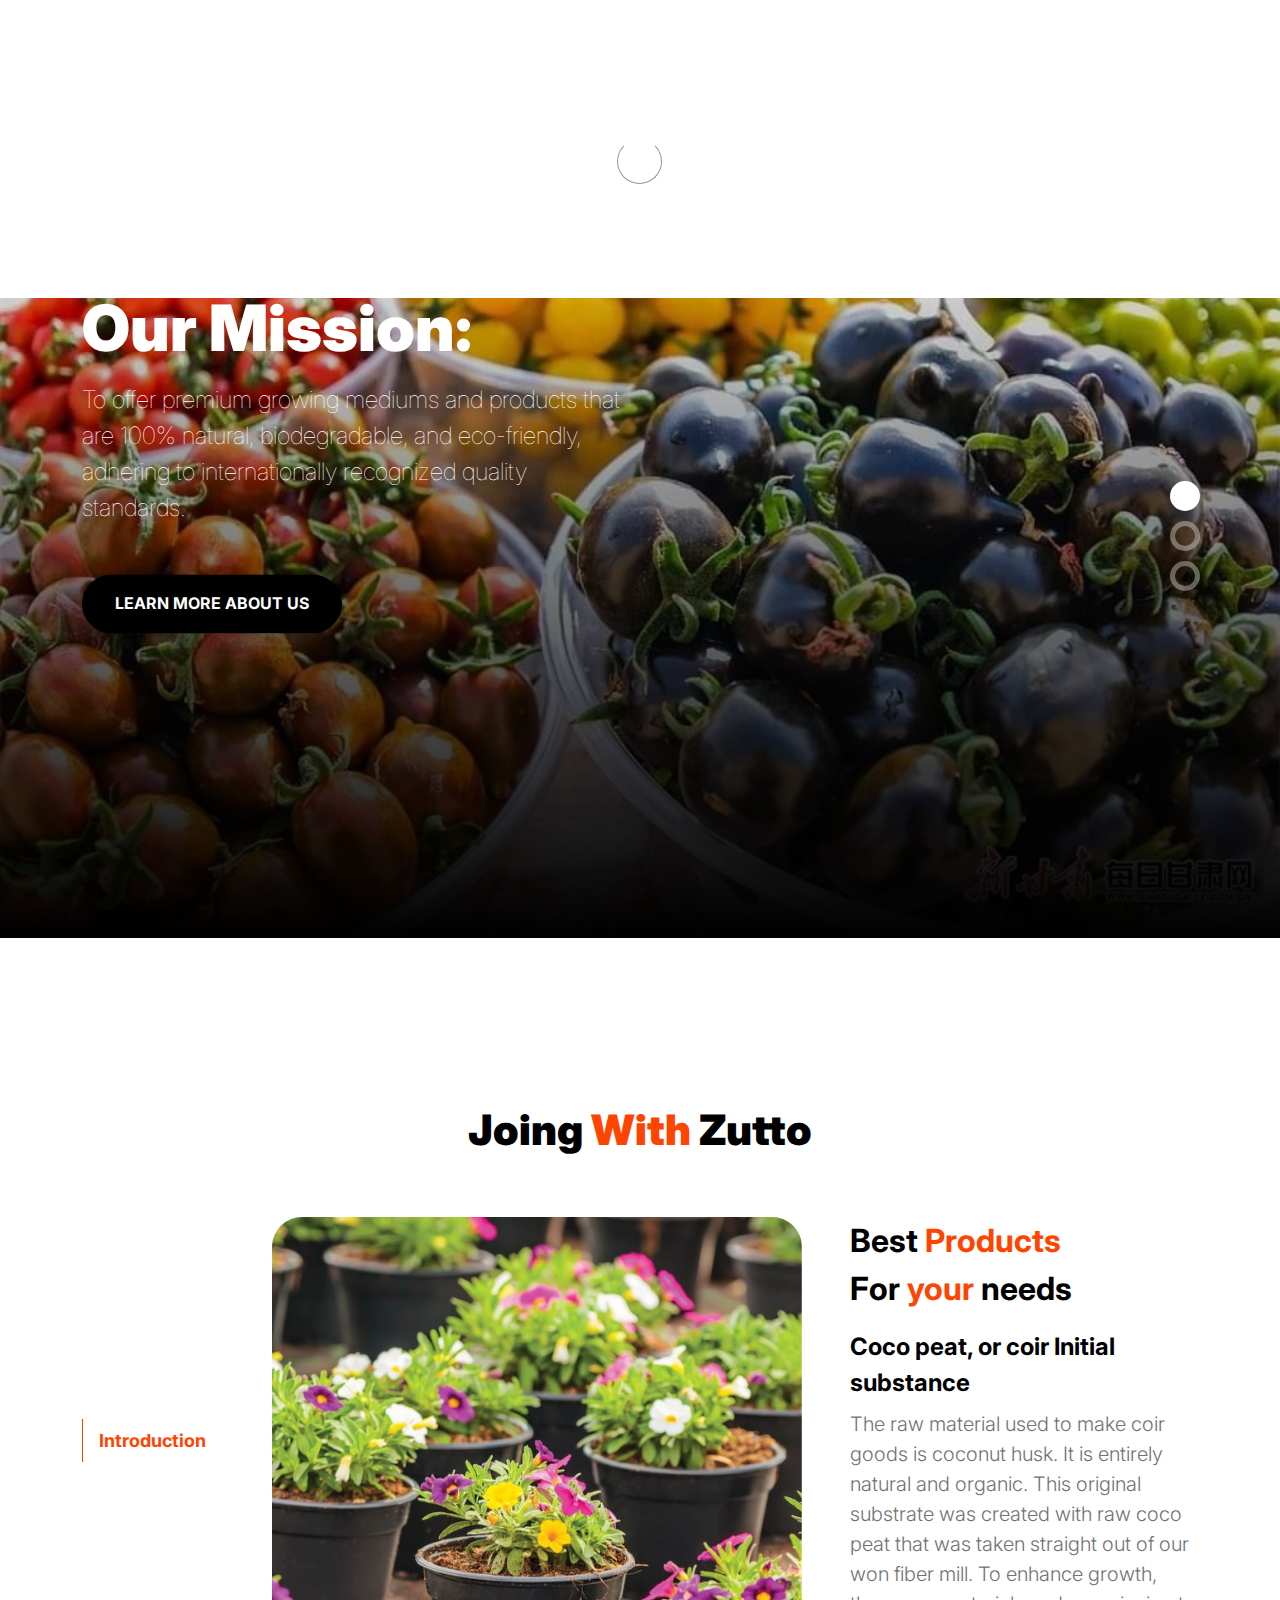
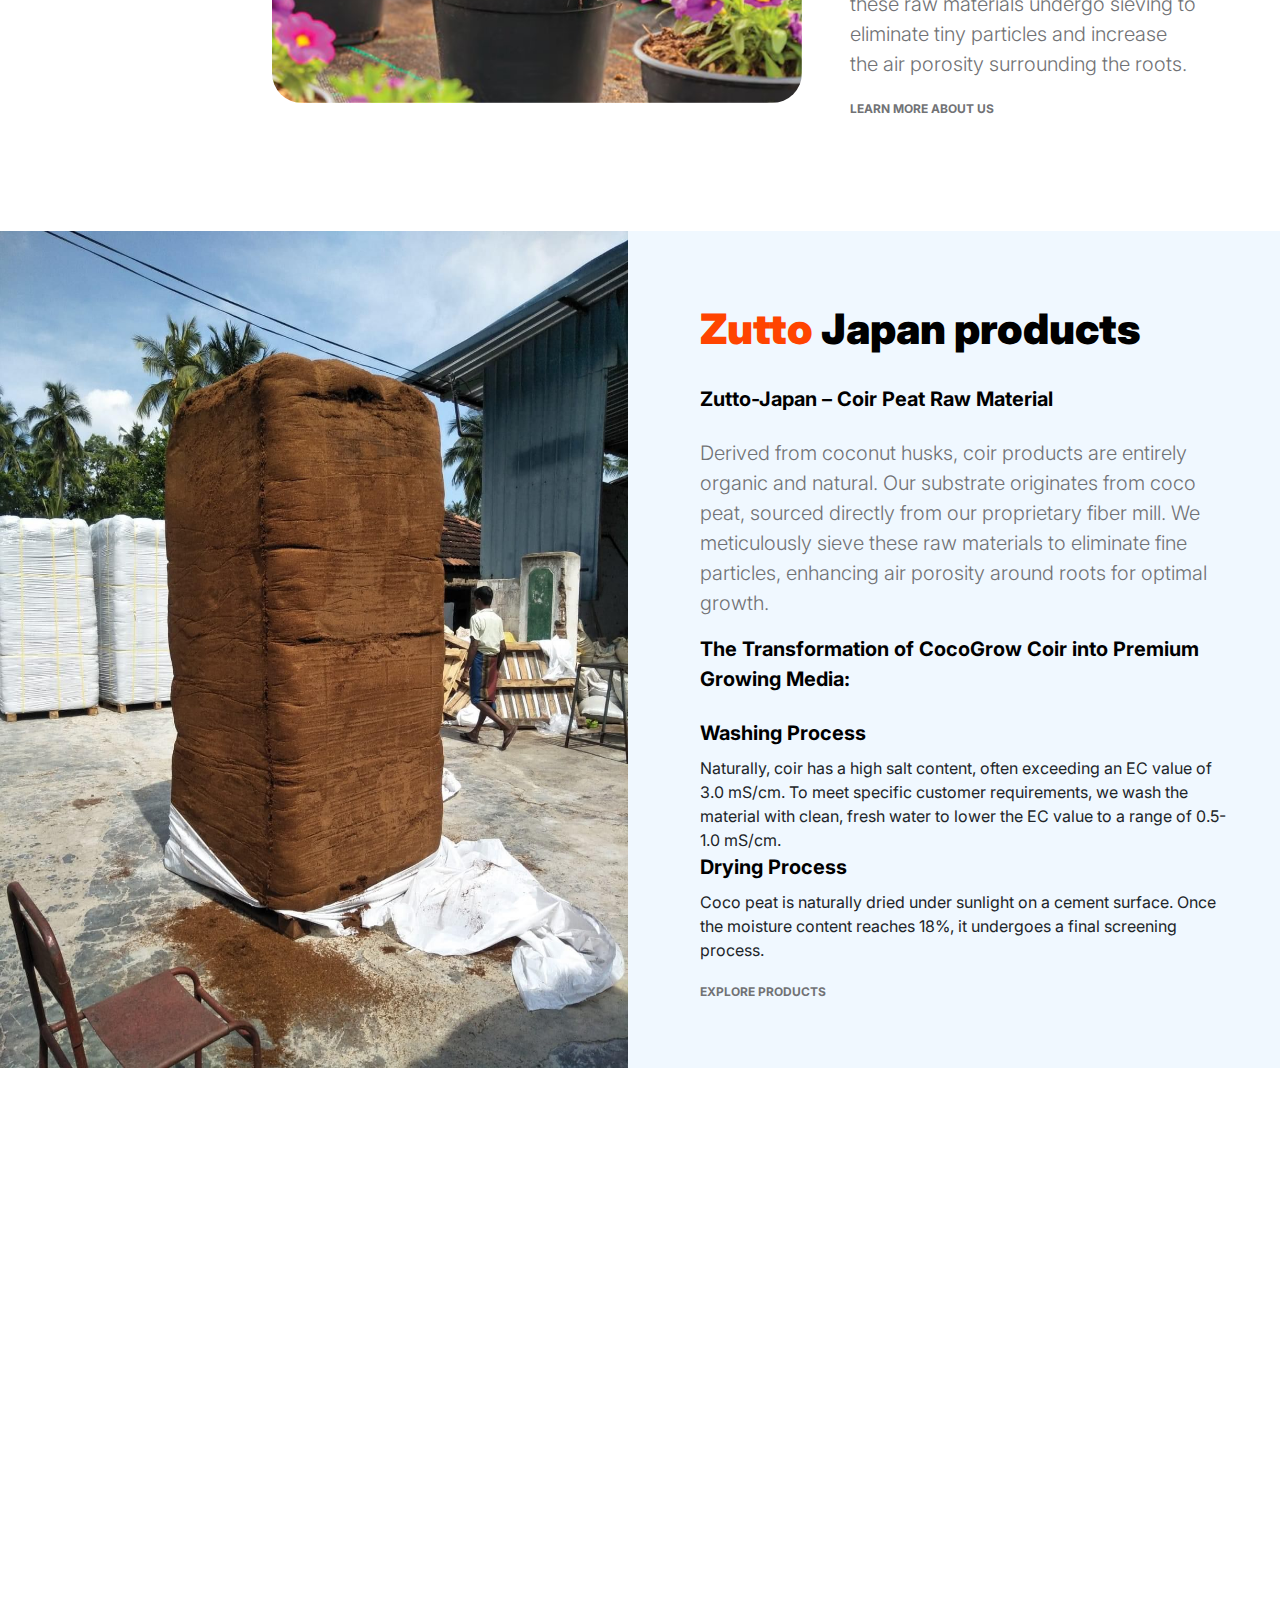
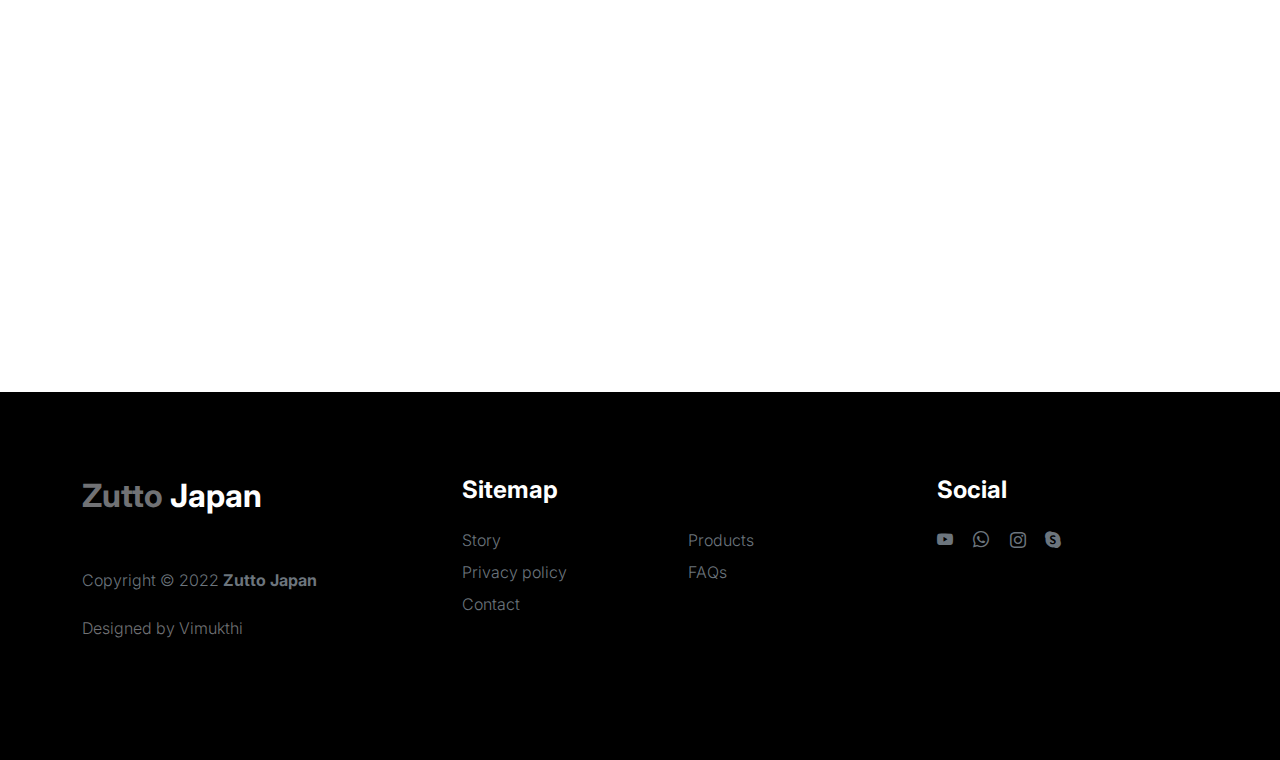
<file: index.html>
<!doctype html>
<html lang="en">
    <head>
        <meta charset="utf-8">
        <meta name="viewport" content="width=device-width, initial-scale=1">

        <meta name="description" content="">
        <meta name="author" content="">

        <title>Zutto-Japan</title>

        <!-- CSS FILES -->
        <link rel="preconnect" href="https://fonts.googleapis.com">

        <link rel="preconnect" href="https://fonts.gstatic.com" crossorigin>

        <link href="https://fonts.googleapis.com/css2?family=Inter:wght@100;300;400;700;900&display=swap" rel="stylesheet">

        <link href="css/bootstrap.min.css" rel="stylesheet">
        <link href="css/bootstrap-icons.css" rel="stylesheet">

        <link rel="stylesheet" href="css/slick.css"/>

        <link href="css/tooplate-little-fashion.css" rel="stylesheet">
        <link href="css/cutom.css" rel="stylesheet">

    </head>
    
    <body>

        <section class="preloader">
            <div class="spinner">
                <span class="sk-inner-circle"></span>
            </div>
        </section>
    
        <main>

            <nav class="navbar navbar-expand-lg">
                <div class="container">
                    <button class="navbar-toggler" type="button" data-bs-toggle="collapse" data-bs-target="#navbarNav" aria-controls="navbarNav" aria-expanded="false" aria-label="Toggle navigation">
                        <span class="navbar-toggler-icon"></span>
                    </button>

                    <a class="navbar-brand" href="index.html">
                        <strong><span>Zutto</span> Japan</strong>
                    </a>

                    <div class="d-lg-none">
                        <a href="sign-in.html" class="bi-person custom-icon me-3"></a>

                        
                    </div>

                    <div class="collapse navbar-collapse" id="navbarNav">
                        <ul class="navbar-nav mx-auto">
                            <li class="nav-item">
                                <a class="nav-link active" href="index.html">Home</a>
                            </li>

                            <li class="nav-item">
                                <a class="nav-link" href="about.html">Story</a>
                            </li>

                            <li class="nav-item">
                                <a class="nav-link" href="products.html">Products</a>
                            </li>

                            <li class="nav-item">
                                <a class="nav-link" href="faq.html">FAQs</a>
                            </li>

                            <li class="nav-item">
                                <a class="nav-link" href="contact.html">Contact</a>
                            </li>
                        </ul>

                        <div class="d-none d-lg-block">
                            <a href="sign-in.html" class="bi-person custom-icon me-3"></a>

                           
                        </div>
                    </div>
                </div>
            </nav>

            <section class="slick-slideshow">   
                <div class="slick-custom">
                    <img src="images/slideshow/WhatsApp Image 2024-07-19 at 06.46.23 (1).jpeg" class="img-fluid" alt="">

                    <div class="slick-bottom">
                        <div class="container">
                            <div class="row">
                                <div class="col-lg-6 col-10">
                                    <h1 class="slick-title">Our Mission:</h1>

                                    <p class="lead text-white mt-lg-3 mb-lg-5">To offer premium growing mediums and products that are 100% natural, biodegradable, and eco-friendly, adhering to internationally recognized quality standards.</p>

                                    <a href="about.html" class="btn custom-btn">Learn more about us</a>
                                </div>
                            </div>
                        </div>
                    </div>
                </div>

                <div class="slick-custom">
                    <img src="images/slideshow/team-meeting-renewable-energy-project.jpeg" class="img-fluid" alt="">

                    <div class="slick-bottom">
                        <div class="container">
                            <div class="row">
                                <div class="col-lg-6 col-10">
                                    <h5 class="slick-title">Which crops require a complete solution?</h5>

                                    <p class="lead text-white mt-lg-3 mb-lg-5">The hydroponic technique is ideal for a diverse range of crops, including vegetables like tomatoes, peppers, cucumbers, strawberries, melons, watermelons, and green beans.</p>

                                    <a href="product.html" class="btn custom-btn">Explore products</a>
                                </div>
                            </div>
                        </div>
                    </div>
                </div>

                <div class="slick-custom">
                    <img src="images/slideshow/WhatsApp Image 2024-07-19 at 06.46.36 (2).jpeg" class="img-fluid" alt="">

                    <div class="slick-bottom">
                        <div class="container">
                            <div class="row">
                                <div class="col-lg-6 col-10">
                                    <h1 class="slick-title">Talk to us</h1>

                                    <!-- <p class="lead text-white mt-lg-3 mb-lg-5">Tooplate is one of the best HTML CSS template websites for everyone.</p> -->

                                    <a href="contact.html" class="btn custom-btn">Work with us</a>
                                </div>
                            </div>
                        </div>
                    </div>
                </div>

            </section>

            <section class="about section-padding">
                <div class="container">
                    <div class="row">

                        <div class="col-12 text-center">
                            <h2 class="mb-5">Joing <span>With</span> Zutto</h2>
                        </div>

                        <div class="col-lg-2 col-12 mt-auto mb-auto">
                            <ul class="nav nav-pills mb-5 mx-auto justify-content-center align-items-center" id="pills-tab" role="tablist">
                                <li class="nav-item" role="presentation">
                                    <button class="nav-link active" id="pills-home-tab" data-bs-toggle="pill" data-bs-target="#pills-home" type="button" role="tab" aria-controls="pills-home" aria-selected="true">Introduction</button>
                                </li>

                                <!-- <li class="nav-item" role="presentation">
                                    <button class="nav-link" id="pills-youtube-tab" data-bs-toggle="pill" data-bs-target="#pills-youtube" type="button" role="tab" aria-controls="pills-youtube" aria-selected="true">How we work?</button>
                                </li>

                                <li class="nav-item" role="presentation">
                                    <button class="nav-link" id="pills-skill-tab" data-bs-toggle="pill" data-bs-target="#pills-skill" type="button" role="tab" aria-controls="pills-skill" aria-selected="false">Capabilites</button>
                                </li> -->
                            </ul>
                        </div>

                        <div class="col-lg-10 col-12">
                            <div class="tab-content mt-2" id="pills-tabContent">
                                <div class="tab-pane fade show active" id="pills-home" role="tabpanel" aria-labelledby="pills-home-tab">

                                    <div class="row">
                                        <div class="col-lg-7 col-12 ">
                                            <img src="images/WhatsApp Image 2024-07-19 at 06.46.20.jpeg" class="img-fluid my-one" alt="">
                                        </div>

                                        <div class="col-lg-5 col-12">
                                            <div class="d-flex flex-column h-100 ms-lg-4 mt-lg-0 mt-5">
                                                <h4 class="mb-3">Best <span>Products</span> <br> For <span>your</span> needs</h4>

                                                <h5>Coco peat, or coir Initial substance</h5>

                                                <p>The raw material used to make coir goods is coconut husk. It is entirely natural and organic.
                                                    This original substrate was created with raw coco peat that was taken straight out of our won fiber mill. To enhance growth, these raw materials undergo sieving to eliminate tiny particles and increase the air porosity surrounding the roots.</p>

                                                <div class="mt-2 mt-lg-auto">
                                                    <a href="about.html" class="custom-link mb-2">
                                                        Learn more about us
                                                        <i class="bi-arrow-right ms-2"></i>
                                                    </a>
                                                </div>
                                            </div>
                                        </div>
                                    </div>
                                </div>

                                <div class="tab-pane fade" id="pills-youtube" role="tabpanel" aria-labelledby="pills-youtube-tab">

                                    <div class="row">
                                        <div class="col-lg-7 col-12">
                                            <div class="ratio ratio-16x9">
                                                <iframe src="https://www.youtube-" title="YouTube video player" frameborder="0" allow="accelerometer; autoplay; clipboard-write; encrypted-media; gyroscope; picture-in-picture" allowfullscreen></iframe>
                                            </div>
                                        </div>

                                        <div class="col-lg-5 col-12">
                                            <div class="d-flex flex-column h-100 ms-lg-4 mt-lg-0 mt-5">
                                                <h4 class="mb-3">Life at Studio</h4>

                                                <p>Over three years in business, We’ve had the chance to work on a variety of projects, with companies</p>

                                                <p>Custom work is branding, web design, UI/UX design</p>

                                                <div class="mt-2 mt-lg-auto">
                                                    <a href="contact.html" class="custom-link mb-2">
                                                        Work with us
                                                        <i class="bi-arrow-right ms-2"></i>
                                                    </a>
                                                </div>
                                            </div>
                                        </div>
                                    </div>
                                </div>

                                <div class="tab-pane fade" id="pills-skill" role="tabpanel" aria-labelledby="pills-skill-tab">
                                    <div class="row">
                                        <div class="col-lg-7 col-12">
                                            <img src="images/cody-lannom-G95AReIh_Ko-unsplash.jpeg" class="img-fluid" alt="">
                                        </div>

                                        <div class="col-lg-5 col-12">
                                            <div class="d-flex flex-column h-100 ms-lg-4 mt-lg-0 mt-5">
                                                <h4 class="mb-3">What can help you?</h4>

                                                <p>Over three years in business, We’ve had the chance on projects</p>

                                                <div class="skill-thumb mt-3">

                                                    <strong>Branding</strong>
                                                        <span class="float-end">90%</span>
                                                            <div class="progress">
                                                                <div class="progress-bar progress-bar-primary" role="progressbar" aria-valuenow="90" aria-valuemin="0" aria-valuemax="100" style="width: 90%;"></div>
                                                            </div>

                                                    <strong>Design & Stragety</strong>
                                                        <span class="float-end">70%</span>
                                                            <div class="progress">
                                                                <div class="progress-bar progress-bar-primary" role="progressbar" aria-valuenow="70" aria-valuemin="0" aria-valuemax="100" style="width: 70%;"></div>
                                                            </div>

                                                    <strong>Online Platform</strong>
                                                        <span class="float-end">80%</span>
                                                            <div class="progress">
                                                                <div class="progress-bar progress-bar-primary" role="progressbar" aria-valuenow="80" aria-valuemin="0" aria-valuemax="100" style="width: 80%;"></div>
                                                            </div>

                                                </div>
                                                
                                                <div class="mt-2 mt-lg-auto">
                                                    <a href="products.html" class="custom-link mb-2">
                                                        Explore products
                                                        <i class="bi-arrow-right ms-2"></i>
                                                    </a>
                                                </div>
                                            </div>
                                        </div>
                                    </div>
                                </div>

                            </div>
                        </div>

                    </div>
                </div>
            </section>

            <section class="front-product">
                <div class="container-fluid p-0">
                    <div class="row align-items-center">

                        <div class="col-lg-6 col-12">
                            <img src="images/one.jpeg" class="img-fluid" alt="">
                        </div>

                        <div class="col-lg-6 col-12">
                            <div class="px-5 py-5 py-lg-0">
                                
                                <h2 class="mb-4"><span>Zutto</span> Japan products</h2>
                                <h6 class="mb-4"> Zutto-Japan – Coir Peat Raw Material</h6>

                                <p>Derived from coconut husks, coir products are entirely organic and natural. Our substrate originates from coco peat, sourced directly from our proprietary fiber mill. We meticulously sieve these raw materials to eliminate fine particles, enhancing air porosity around roots for optimal growth.</p>


                                <h6 class="mb-4"> The Transformation of CocoGrow Coir into Premium Growing Media:</h6>
                                <p>
                                    <h6>Washing Process</h6>
                                   
                                    Naturally, coir has a high salt content, often exceeding an EC value of 3.0 mS/cm. To meet specific customer requirements, we wash the material with clean, fresh water to lower the EC value to a range of 0.5-1.0 mS/cm.
                                    
                                    <h6>Drying Process</h6>
                                    
                                    Coco peat is naturally dried under sunlight on a cement surface. Once the moisture content reaches 18%, it undergoes a final screening process.</p>

                                <a href="products.html" class="custom-link">
                                    Explore Products
                                    <i class="bi-arrow-right ms-2"></i>
                                </a>
                            </div>
                        </div>

                    </div>
                </div>
            </section>

            <section class="featured-product section-padding">
                <div class="container">
                    <div class="row">
                        
                        <div class="col-12 text-center">
                            <h2 class="mb-5">Gallery</h2>
                        </div>

                        <div class="col-lg-4 col-12 mb-3">
                            <div class="product-thumb">
                                <a href="product-detail.html">
                                    <img src="images/product/WhatsApp Image 2024-07-19 at 06.46.20.jpeg" class="img-fluid product-image" alt="">
                                </a>

                                <!-- <div class="product-top d-flex">
                                    <span class="product-alert me-auto">New Arrival</span>

                                    <a href="#" class="bi-heart-fill product-icon"></a>
                                </div> -->

                                <!-- <div class="product-info d-flex">
                                    <div>
                                        <h5 class="product-title mb-0">
                                            <a href="product-detail.html" class="product-title-link">Tree pot</a>
                                        </h5>

                                        <p class="product-p">Original package design from house</p>
                                    </div>

                                    <small class="product-price text-muted ms-auto mt-auto mb-5">$25</small>
                                </div> -->
                            </div>
                        </div>

                        <div class="col-lg-4 col-12 mb-3">
                            <div class="product-thumb">
                                <a href="product-detail.html">
                                    <img src="images/product/WhatsApp Image 2024-07-19 at 06.46.22.jpeg" class="img-fluid product-image" alt="">
                                </a>

                                <!-- <div class="product-top d-flex">
                                    <span class="product-alert">Low Price</span>

                                    <a href="#" class="bi-heart-fill product-icon ms-auto"></a>
                                </div>

                                <div class="product-info d-flex">
                                    <div>
                                        <h5 class="product-title mb-0">
                                            <a href="product-detail.html" class="product-title-link">Fashion Set</a>
                                        </h5>

                                        <p class="product-p">Costume Package</p>
                                    </div>

                                    <small class="product-price text-muted ms-auto mt-auto mb-5">$35</small>
                                </div> -->
                            </div>
                        </div>

                        <div class="col-lg-4 col-12 mb-3">
                            <div class="product-thumb">
                                <a href="product-detail.html">
                                    <img src="images/product/WhatsApp Image 2024-07-19 at 06.46.23 (2).jpeg" class="img-fluid product-image" alt="">
                                </a>

                                <!-- <div class="product-top d-flex">
                                    <a href="#" class="bi-heart-fill product-icon ms-auto"></a>
                                </div>

                                <div class="product-info d-flex">
                                    <div>
                                        <h5 class="product-title mb-0">
                                            <a href="product-detail.html" class="product-title-link">Juice Drinks</a>
                                        </h5>

                                        <p class="product-p">Nature made another world</p>
                                    </div>

                                    <small class="product-price text-muted ms-auto mt-auto mb-5">$45</small>
                                </div> -->
                            </div>
                        </div>

                        
                        <div class="col-lg-4 col-12 mb-3">
                            <div class="product-thumb">
                                <a href="product-detail.html">
                                    <img src="images/product/WhatsApp Image 2024-07-19 at 06.46.26 (1).jpeg" class="img-fluid product-image" alt="">
                                </a>

                                <!-- <div class="product-top d-flex">
                                    <a href="#" class="bi-heart-fill product-icon ms-auto"></a>
                                </div>

                                <div class="product-info d-flex">
                                    <div>
                                        <h5 class="product-title mb-0">
                                            <a href="product-detail.html" class="product-title-link">Juice Drinks</a>
                                        </h5>

                                        <p class="product-p">Nature made another world</p>
                                    </div>

                                    <small class="product-price text-muted ms-auto mt-auto mb-5">$45</small>
                                </div> -->
                            </div>
                        </div>

                        <div class="col-lg-4 col-12 mb-3">
                            <div class="product-thumb">
                                <a href="product-detail.html">
                                    <img src="images/product/WhatsApp Image 2024-07-19 at 06.46.28.jpeg" class="img-fluid product-image" alt="">
                                </a>

                                <!-- <div class="product-top d-flex">
                                    <a href="#" class="bi-heart-fill product-icon ms-auto"></a>
                                </div>

                                <div class="product-info d-flex">
                                    <div>
                                        <h5 class="product-title mb-0">
                                            <a href="product-detail.html" class="product-title-link">Juice Drinks</a>
                                        </h5>

                                        <p class="product-p">Nature made another world</p>
                                    </div>

                                    <small class="product-price text-muted ms-auto mt-auto mb-5">$45</small>
                                </div> -->
                            </div>
                        </div>

                        <div class="col-lg-4 col-12 mb-3">
                            <div class="product-thumb">
                                <a href="product-detail.html">
                                    <img src="images/product/WhatsApp Image 2024-07-19 at 06.46.36.jpeg" class="img-fluid product-image" alt="">
                                </a>

                                <!-- <div class="product-top d-flex">
                                    <a href="#" class="bi-heart-fill product-icon ms-auto"></a>
                                </div>

                                <div class="product-info d-flex">
                                    <div>
                                        <h5 class="product-title mb-0">
                                            <a href="product-detail.html" class="product-title-link">Juice Drinks</a>
                                        </h5>

                                        <p class="product-p">Nature made another world</p>
                                    </div>

                                    <small class="product-price text-muted ms-auto mt-auto mb-5">$45</small>
                                </div> -->
                            </div>
                        </div>

                        <div class="col-12 text-center">
                            <a href="products.html" class="view-all">View All Products</a>
                        </div>

                    </div>
                </div>
            </section>

        </main>

        <footer class="site-footer">
            <div class="container">
                <div class="row">

                    <div class="col-lg-3 col-10 me-auto mb-4">
                        <h4 class="text-white mb-3"><a href="index.html">Zutto</a> Japan</h4>
                        <p class="copyright-text text-muted mt-lg-5 mb-4 mb-lg-0">Copyright © 2022 <strong>Zutto Japan</strong></p>
                        <br>
                        <p class="copyright-text">Designed by <a href="#" target="_blank">Vimukthi</a></p>
                    </div>

                    <div class="col-lg-5 col-8">
                        <h5 class="text-white mb-3">Sitemap</h5>

                        <ul class="footer-menu d-flex flex-wrap">
                            <li class="footer-menu-item"><a href="about.html" class="footer-menu-link">Story</a></li>

                            <li class="footer-menu-item"><a href="products.html" class="footer-menu-link">Products</a></li>

                            <li class="footer-menu-item"><a href="#" class="footer-menu-link">Privacy policy</a></li>

                            <li class="footer-menu-item"><a href="faq.html" class="footer-menu-link">FAQs</a></li>

                            <li class="footer-menu-item"><a href="contact.html" class="footer-menu-link">Contact</a></li>
                        </ul>
                    </div>

                    <div class="col-lg-3 col-4">
                        <h5 class="text-white mb-3">Social</h5>

                        <ul class="social-icon">

                            <li><a href="#" class="social-icon-link bi-youtube"></a></li>

                            <li><a href="#" class="social-icon-link bi-whatsapp"></a></li>

                            <li><a href="#" class="social-icon-link bi-instagram"></a></li>

                            <li><a href="#" class="social-icon-link bi-skype"></a></li>
                        </ul>
                    </div>

                </div>
            </div>
        </footer>

        <!-- JAVASCRIPT FILES -->
        <script src="js/jquery.min.js"></script>
        <script src="js/bootstrap.bundle.min.js"></script>
        <script src="js/Headroom.js"></script>
        <script src="js/jQuery.headroom.js"></script>
        <script src="js/slick.min.js"></script>
        <script src="js/custom.js"></script>

    </body>
</html>
</file>
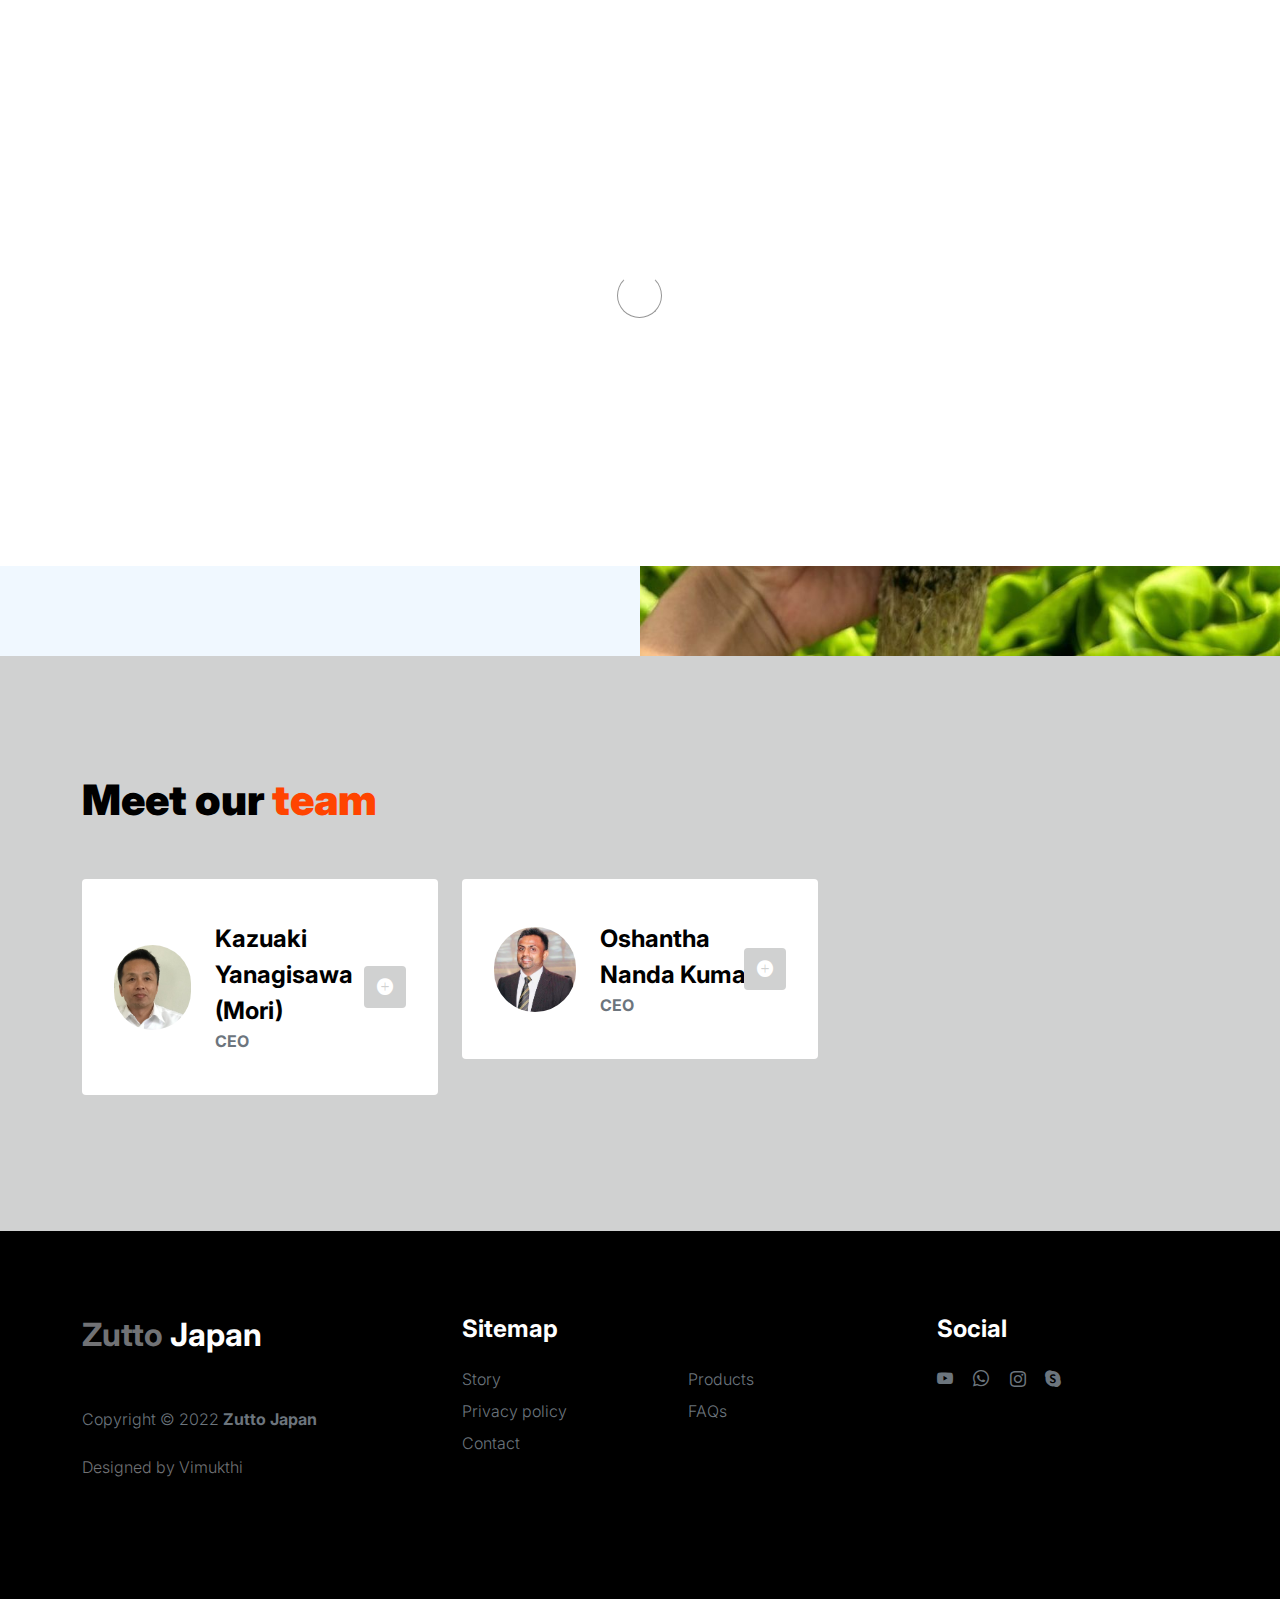
<file: about.html>
<!doctype html>
<html lang="en">
    <head>
        <meta charset="utf-8">
        <meta name="viewport" content="width=device-width, initial-scale=1">

        <meta name="description" content="">
        <meta name="author" content="">

        <title>Zutto-Japan</title>

        <!-- CSS FILES -->
        <link rel="preconnect" href="https://fonts.googleapis.com">

        <link rel="preconnect" href="https://fonts.gstatic.com" crossorigin>

        <link href="https://fonts.googleapis.com/css2?family=Inter:wght@100;300;400;700;900&display=swap" rel="stylesheet">

        <link href="css/bootstrap.min.css" rel="stylesheet">
        <link href="css/bootstrap-icons.css" rel="stylesheet">

        <link rel="stylesheet" href="css/slick.css"/>

        <link href="css/tooplate-little-fashion.css" rel="stylesheet">
        

    </head>
    
    <body>

        <section class="preloader">
            <div class="spinner">
                <span class="sk-inner-circle"></span>
            </div>
        </section>
    
        <main>

            <nav class="navbar navbar-expand-lg">
                <div class="container">
                    <button class="navbar-toggler" type="button" data-bs-toggle="collapse" data-bs-target="#navbarNav" aria-controls="navbarNav" aria-expanded="false" aria-label="Toggle navigation">
                        <span class="navbar-toggler-icon"></span>
                    </button>

                    <a class="navbar-brand" href="index.html">
                        <strong><span>Zutto</span> Japan</strong>
                    </a>

                    <div class="d-lg-none">
                        <a href="sign-in.html" class="bi-person custom-icon me-3"></a>

                      
                    </div>

                    <div class="collapse navbar-collapse" id="navbarNav">
                        <ul class="navbar-nav mx-auto">
                            <li class="nav-item">
                                <a class="nav-link" href="index.html">Home</a>
                            </li>

                            <li class="nav-item">
                                <a class="nav-link active" href="about.html">Story</a>
                            </li>

                            <li class="nav-item">
                                <a class="nav-link" href="products.html">Products</a>
                            </li>

                            <li class="nav-item">
                                <a class="nav-link" href="faq.html">FAQs</a>
                            </li>

                            <li class="nav-item">
                                <a class="nav-link" href="contact.html">Contact</a>
                            </li>
                        </ul>

                        <div class="d-none d-lg-block">
                            <a href="sign-in.html" class="bi-person custom-icon me-3"></a>

                          
                        </div>
                    </div>
                </div>
            </nav>

            <header class="site-header section-padding-img site-header-image">
                <div class="container">
                    <div class="row">

                        <div>
                            <h3>
                                <span class="d-block text-primary">Company Mission</span>
                      
                            </h3>
                        </div>

                        <div class="col-lg-6 col-12 header-info">
                            <h6>
                            
                                <span class="d-block text-dark">To offer premium growing mediums and products that are 100% natural, biodegradable, and eco-friendly, adhering to internationally recognized quality standards. We are committed to valuing our greatest assets—our employees—while striving to reduce environmental pollution and protect the earth and its inhabitants.</span>
                            </h6>
                        </div>
                    </div>
                </div>

                <img src="images/people/WhatsApp Image 2024-07-19 at 06.46.29 (1).jpeg" class="header-image img-fluid" alt="">
            </header>

            <section class="team section-padding">
                <div class="container">
                    <div class="row">

                        <div class="col-12">
                            <h2 class="mb-5">Meet our <span>team</span></h2>
                        </div>

                        <div class="col-lg-4 mb-4 col-12">
                            <div class="team-thumb d-flex align-items-center">
                                <img src="images/team/Kazuaki Yanagisawa (mori).jpg" class="img-fluid custom-circle-image team-image me-4" alt="">

                                <div class="team-info">
                                    <h5 class="mb-0">Kazuaki Yanagisawa (Mori)</h5>
                                    <strong class="text-muted">CEO</strong>

                                    <!-- Button trigger modal -->
                                    <button type="button" class="btn custom-modal-btn" data-bs-toggle="modal" data-bs-target="#don">
                                      <i class="bi-plus-circle-fill"></i>
                                    </button>

                                </div>
                            </div>
                        </div>

                        <div class="col-lg-4 mb-4 col-12">
                            <div class="team-thumb d-flex align-items-center">
                                <img src="images/team/Oshantha nanda kumara.jpg" class="img-fluid custom-circle-image team-image me-4" alt="">

                                <div class="team-info">
                                    <h5 class="mb-0">Oshantha Nanda Kumara
                                    </h5>
                                    <strong class="text-muted">CEO</strong>

                                    <!-- Button trigger modal -->
                                    <button type="button" class="btn custom-modal-btn" data-bs-toggle="modal" data-bs-target="#kelly">
                                      <i class="bi-plus-circle-fill"></i>
                                    </button>
                                </div>
                            </div>
                        </div>

          

                    </div>
                </div>
            </section>



        </main>

        <footer class="site-footer">
            <div class="container">
                <div class="row">

                    <div class="col-lg-3 col-10 me-auto mb-4">
                        <h4 class="text-white mb-3"><a href="index.html">Zutto</a> Japan</h4>
                        <p class="copyright-text text-muted mt-lg-5 mb-4 mb-lg-0">Copyright © 2022 <strong>Zutto Japan</strong></p>
                        <br>
                        <p class="copyright-text">Designed by <a href="#" target="_blank">Vimukthi</a></p>
                    </div>

                    <div class="col-lg-5 col-8">
                        <h5 class="text-white mb-3">Sitemap</h5>

                        <ul class="footer-menu d-flex flex-wrap">
                            <li class="footer-menu-item"><a href="about.html" class="footer-menu-link">Story</a></li>

                            <li class="footer-menu-item"><a href="products.html" class="footer-menu-link">Products</a></li>

                            <li class="footer-menu-item"><a href="#" class="footer-menu-link">Privacy policy</a></li>

                            <li class="footer-menu-item"><a href="faq.html" class="footer-menu-link">FAQs</a></li>

                            <li class="footer-menu-item"><a href="contact.html" class="footer-menu-link">Contact</a></li>
                        </ul>
                    </div>

                    <div class="col-lg-3 col-4">
                        <h5 class="text-white mb-3">Social</h5>

                        <ul class="social-icon">

                            <li><a href="#" class="social-icon-link bi-youtube"></a></li>

                            <li><a href="#" class="social-icon-link bi-whatsapp"></a></li>

                            <li><a href="#" class="social-icon-link bi-instagram"></a></li>

                            <li><a href="#" class="social-icon-link bi-skype"></a></li>
                        </ul>
                    </div>

                </div>
            </div>
        </footer>

        <!-- TEAM MEMBER MODAL -->
        <div class="modal fade" id="don" tabindex="-1" aria-labelledby="exampleModalLabel" aria-hidden="true">
            <div class="modal-dialog modal-dialog-centered modal-lg">
                <div class="modal-content border-0">
                    <div class="modal-header flex-column">
                        <h3 class="modal-title" id="exampleModalLabel">Kazuaki Yanagisawa
                        </h3>

                        <h6 class="text-muted">CEO</h6>

                        <button type="button" class="btn-close" data-bs-dismiss="modal" aria-label="Close"></button>
                    </div>

                    <div class="modal-body">
                        <h5 class="mb-4">Topic</h5>

                        <div class="row mb-4">
                            <div class="col-lg-6 col-12">
                                <p>disc 1</p>
                            </div>

                            <div class="col-lg-6 col-12">
                                <p>disc 2</p>
                            </div>
                        </div>

                        <ul class="social-icon">
                            <li class="me-3"><strong>Where to find?</strong></li>

                            <li><a href="#" class="social-icon-link bi-youtube"></a></li>

                            <li><a href="#" class="social-icon-link bi-whatsapp"></a></li>

                            <li><a href="#" class="social-icon-link bi-instagram"></a></li>
                        </ul>
                    </div>
                </div>

            </div>
        </div>

        <!-- TEAM MEMBER MODAL -->
        <div class="modal fade" id="kelly" tabindex="-1" aria-labelledby="exampleModalLabel" aria-hidden="true">
            <div class="modal-dialog modal-dialog-centered modal-lg">
                <div class="modal-content border-0">
                    <div class="modal-header flex-column">
                        <h3 class="modal-title" id="exampleModalLabel">Oshantha Nanda kumara
                        </h3>

                        <h6 class="text-muted">CEO</h6>

                        <button type="button" class="btn-close" data-bs-dismiss="modal" aria-label="Close"></button>
                    </div>

                    <div class="modal-body">
                        <h5 class="mb-4">toic</h5>

                        <div class="row mb-4">
                            <div class="col-lg-6 col-12">
                                <p>disc 1</p>
                            </div>

                            <div class="col-lg-6 col-12">
                                <p>disc 2</p>
                            </div>
                        </div>

                        <ul class="social-icon">
                            <li class="me-3"><strong>Where to find?</strong></li>

                            <li><a href="#" class="social-icon-link bi-facebook"></a></li>

                            <li><a href="#" class="social-icon-link bi-instagram"></a></li>
                        </ul>
                    </div>
                </div>

            </div>
        </div>



        <!-- JAVASCRIPT FILES -->
        <script src="js/jquery.min.js"></script>
        <script src="js/bootstrap.bundle.min.js"></script>
        <script src="js/Headroom.js"></script>
        <script src="js/jQuery.headroom.js"></script>
        <script src="js/slick.min.js"></script>
        <script src="js/custom.js"></script>

    </body>
</html>
</file>
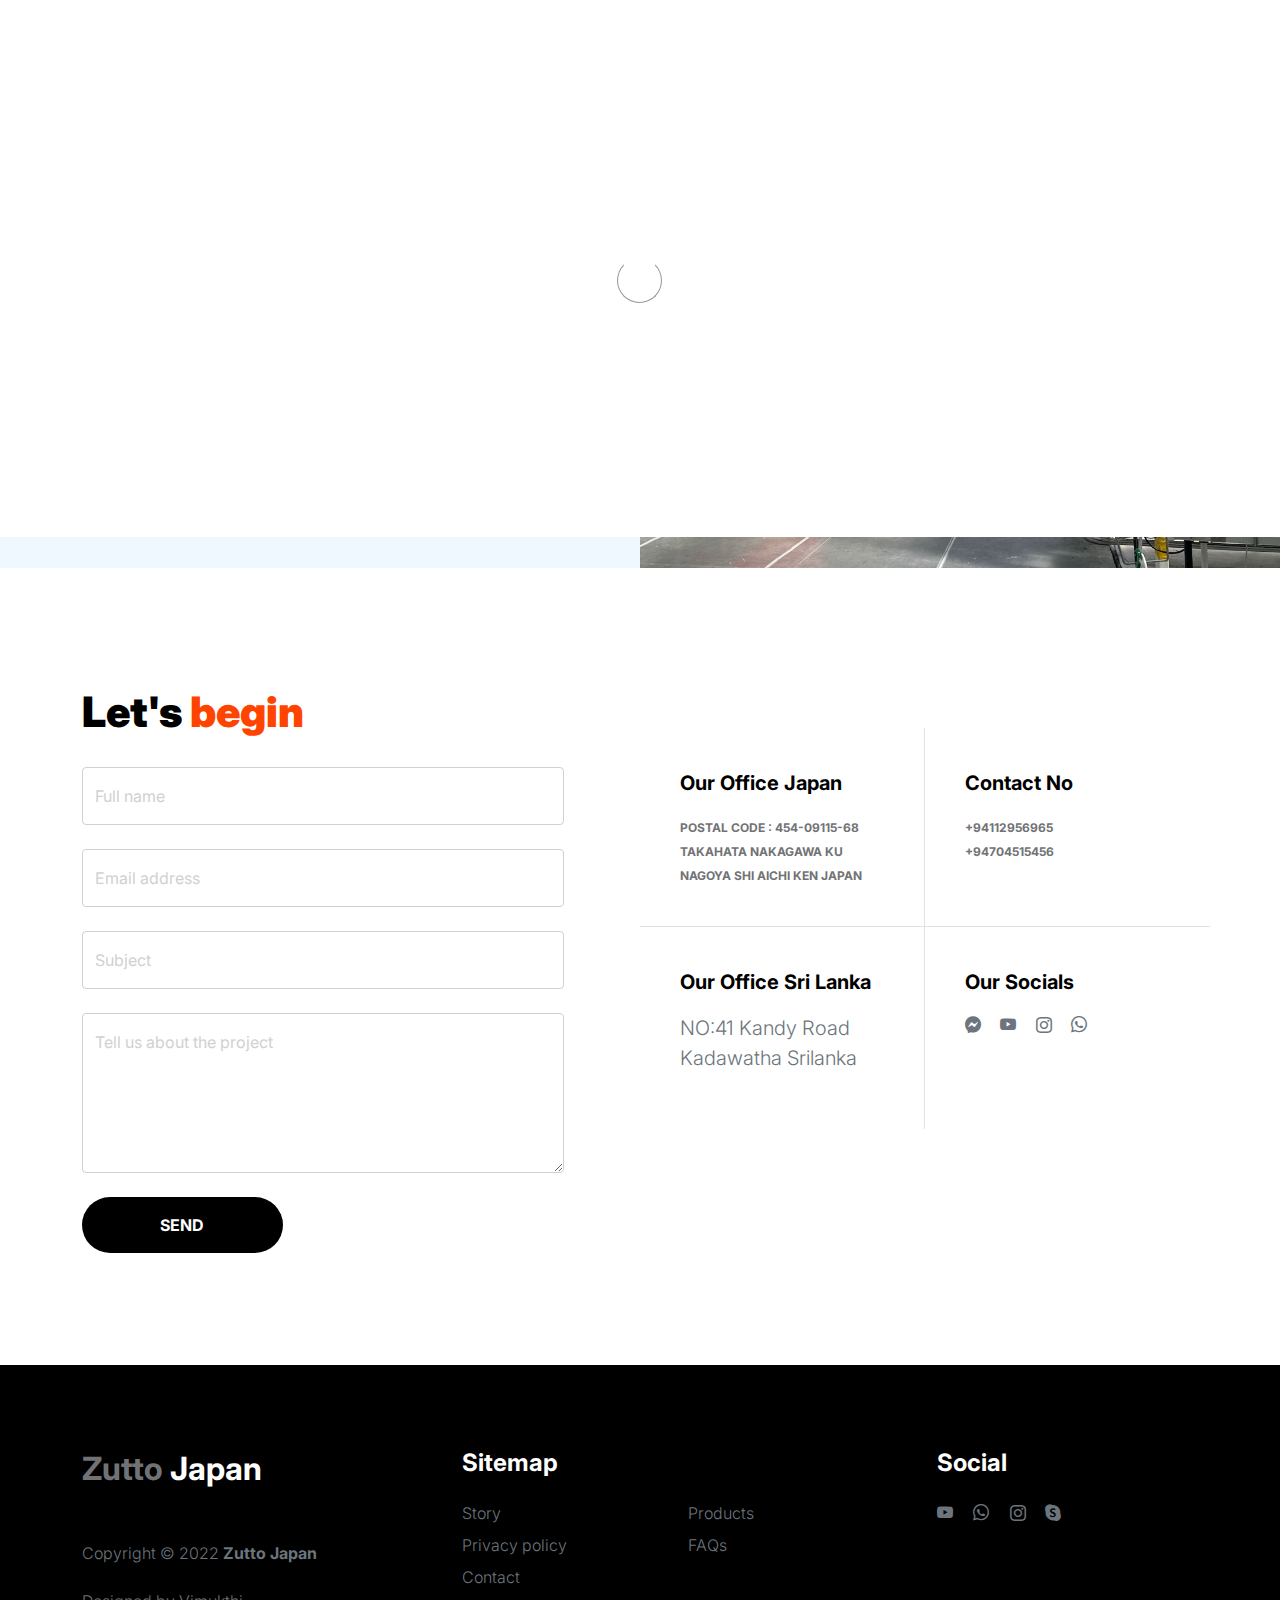
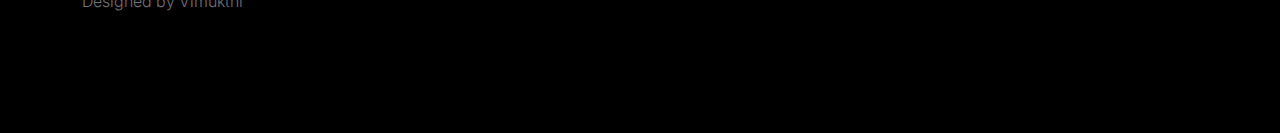
<file: contact.html>
<!doctype html>
<html lang="en">
    <head>
        <meta charset="utf-8">
        <meta name="viewport" content="width=device-width, initial-scale=1">

        <meta name="description" content="">
        <meta name="author" content="">

        <title>Zutto-Japan</title>

        <!-- CSS FILES -->
        <link rel="preconnect" href="https://fonts.googleapis.com">

        <link rel="preconnect" href="https://fonts.gstatic.com" crossorigin>

        <link href="https://fonts.googleapis.com/css2?family=Inter:wght@100;300;400;700;900&display=swap" rel="stylesheet">

        <link href="css/bootstrap.min.css" rel="stylesheet">
        <link href="css/bootstrap-icons.css" rel="stylesheet">

        <link rel="stylesheet" href="css/slick.css"/>

        <link href="css/tooplate-little-fashion.css" rel="stylesheet">
        

    </head>
    
    <body>

        <section class="preloader">
            <div class="spinner">
                <span class="sk-inner-circle"></span>
            </div>
        </section>
    
        <main>

            <nav class="navbar navbar-expand-lg">
                <div class="container">
                    <button class="navbar-toggler" type="button" data-bs-toggle="collapse" data-bs-target="#navbarNav" aria-controls="navbarNav" aria-expanded="false" aria-label="Toggle navigation">
                        <span class="navbar-toggler-icon"></span>
                    </button>

                    <a class="navbar-brand" href="index.html">
                        <strong><span>Zutto</span> Japan</strong>
                    </a>

                    <div class="d-lg-none">
                        <a href="sign-in.html" class="bi-person custom-icon me-3"></a>

                       
                    </div>

                    <div class="collapse navbar-collapse" id="navbarNav">
                        <ul class="navbar-nav mx-auto">
                            <li class="nav-item">
                                <a class="nav-link" href="index.html">Home</a>
                            </li>

                            <li class="nav-item">
                                <a class="nav-link" href="about.html">Story</a>
                            </li>

                            <li class="nav-item">
                                <a class="nav-link" href="products.html">Products</a>
                            </li>

                            <li class="nav-item">
                                <a class="nav-link" href="faq.html">FAQs</a>
                            </li>

                            <li class="nav-item">
                                <a class="nav-link active" href="contact.html">Contact</a>
                            </li>
                        </ul>

                        <div class="d-none d-lg-block">
                            <a href="sign-in.html" class="bi-person custom-icon me-3"></a>
                            <!-- <a href="product-detail.html" class="bi-bag custom-icon"></a> -->
                        </div>
                    </div>
                </div>
            </nav>

            <header class="site-header section-padding-img site-header-image">
                <div class="container">
                    <div class="row">

                        <div class="col-lg-10 col-12 header-info">
                            <h1>
                                <span class="d-block text-primary">Send your message</span>
                                <span class="d-block text-dark">love to hear you</span>
                            </h1>
                        </div>
                    </div>
                </div>

                <img src="images/new/WhatsApp Image 2024-07-19 at 06.46.36 (3).jpeg" class="header-image img-fluid" alt="">
            </header>

            <section class="contact section-padding">
                <div class="container">
                    <div class="row">
                        
                        <div class="col-lg-6 col-12">
                            <h2 class="mb-4">Let's <span>begin</span></h2>

                            <form class="contact-form me-lg-5 pe-lg-3" role="form">

                                <div class="form-floating">
                                    <input type="text" name="name" id="name" class="form-control" placeholder="Full name" required>

                                    <label for="name">Full name</label>
                                </div>

                                <div class="form-floating my-4">
                                    <input type="email" name="email" id="email" pattern="[^ @]*@[^ @]*" class="form-control" placeholder="Email address" required>

                                    <label for="email">Email address</label>
                                </div>
                                
                                <div class="form-floating my-4">
                                    <input type="subject" name="subject" id="subject"class="form-control" placeholder="Subject" required>

                                    <label for="subject">Subject</label>
                                </div>

                                <div class="form-floating mb-4">
                                    <textarea id="message" name="message" class="form-control" placeholder="Leave a comment here" required style="height: 160px"></textarea>

                                    <label for="message">Tell us about the project</label>
                                </div>

                                <div class="col-lg-5 col-6">
                                    <button type="submit" class="form-control">Send</button>
                                </div>
                            </form>
                        </div>

                        <div class="col-lg-6 col-12 mt-5 ms-auto">
                            <div class="row">
                                <div class="col-6 border-end contact-info">
                                    <h6 class="mb-3">Our Office Japan</h6>

                                    <a href="mailto:hello@company.com" class="custom-link">
                                        Postal code : 454-09115-68 </br>
Takahata
Nakagawa Ku
Nagoya shi
Aichi ken
Japan
                                        <i class="bi-arrow-right ms-2"></i>
                                    </a>
                                </div>

                                <div class="col-6 contact-info">
                                	<h6 class="mb-3">Contact No
                                        
                                    </h6>

                                    <a class="custom-link">
                                        +94112956965
                                    </br>
                                        +94704515456
                                        <i class="bi-arrow-right ms-2"></i>
                                    </a>
                                </div>

                                <div class="col-6 border-top border-end contact-info">
                                    <h6 class="mb-3">Our Office Sri Lanka</h6>

                                    <p class="text-muted">NO:41
                                        Kandy Road
                                        Kadawatha 
                                        Srilanka 
                                         </p>
                                </div>

                                <div class="col-6 border-top contact-info">
                                    <h6 class="mb-3">Our Socials</h6>

                                    <ul class="social-icon">

                                        <li><a href="#" class="social-icon-link bi-messenger"></a></li>

                                        <li><a href="#" class="social-icon-link bi-youtube"></a></li>

                                        <li><a href="#" class="social-icon-link bi-instagram"></a></li>

                                        <li><a href="#" class="social-icon-link bi-whatsapp"></a></li>
                                    </ul>
                                </div>
                            </div>
                        </div>

                    </div>
                </div>
            </section>
        </main>

        <footer class="site-footer">
            <div class="container">
                <div class="row">

                    <div class="col-lg-3 col-10 me-auto mb-4">
                        <h4 class="text-white mb-3"><a href="index.html">Zutto</a> Japan</h4>
                        <p class="copyright-text text-muted mt-lg-5 mb-4 mb-lg-0">Copyright © 2022 <strong>Zutto Japan</strong></p>
                        <br>
                        <p class="copyright-text">Designed by <a href="#" target="_blank">Vimukthi</a></p>
                    </div>

                    <div class="col-lg-5 col-8">
                        <h5 class="text-white mb-3">Sitemap</h5>

                        <ul class="footer-menu d-flex flex-wrap">
                            <li class="footer-menu-item"><a href="about.html" class="footer-menu-link">Story</a></li>

                            <li class="footer-menu-item"><a href="products.html" class="footer-menu-link">Products</a></li>

                            <li class="footer-menu-item"><a href="#" class="footer-menu-link">Privacy policy</a></li>

                            <li class="footer-menu-item"><a href="faq.html" class="footer-menu-link">FAQs</a></li>

                            <li class="footer-menu-item"><a href="contact.html" class="footer-menu-link">Contact</a></li>
                        </ul>
                    </div>

                    <div class="col-lg-3 col-4">
                        <h5 class="text-white mb-3">Social</h5>

                        <ul class="social-icon">

                            <li><a href="#" class="social-icon-link bi-youtube"></a></li>

                            <li><a href="#" class="social-icon-link bi-whatsapp"></a></li>

                            <li><a href="#" class="social-icon-link bi-instagram"></a></li>

                            <li><a href="#" class="social-icon-link bi-skype"></a></li>
                        </ul>
                    </div>

                </div>
            </div>
        </footer>

        <!-- JAVASCRIPT FILES -->
        <script src="js/jquery.min.js"></script>
        <script src="js/bootstrap.bundle.min.js"></script>
        <script src="js/Headroom.js"></script>
        <script src="js/jQuery.headroom.js"></script>
        <script src="js/slick.min.js"></script>
        <script src="js/custom.js"></script>
    </body>
</html>
</file>
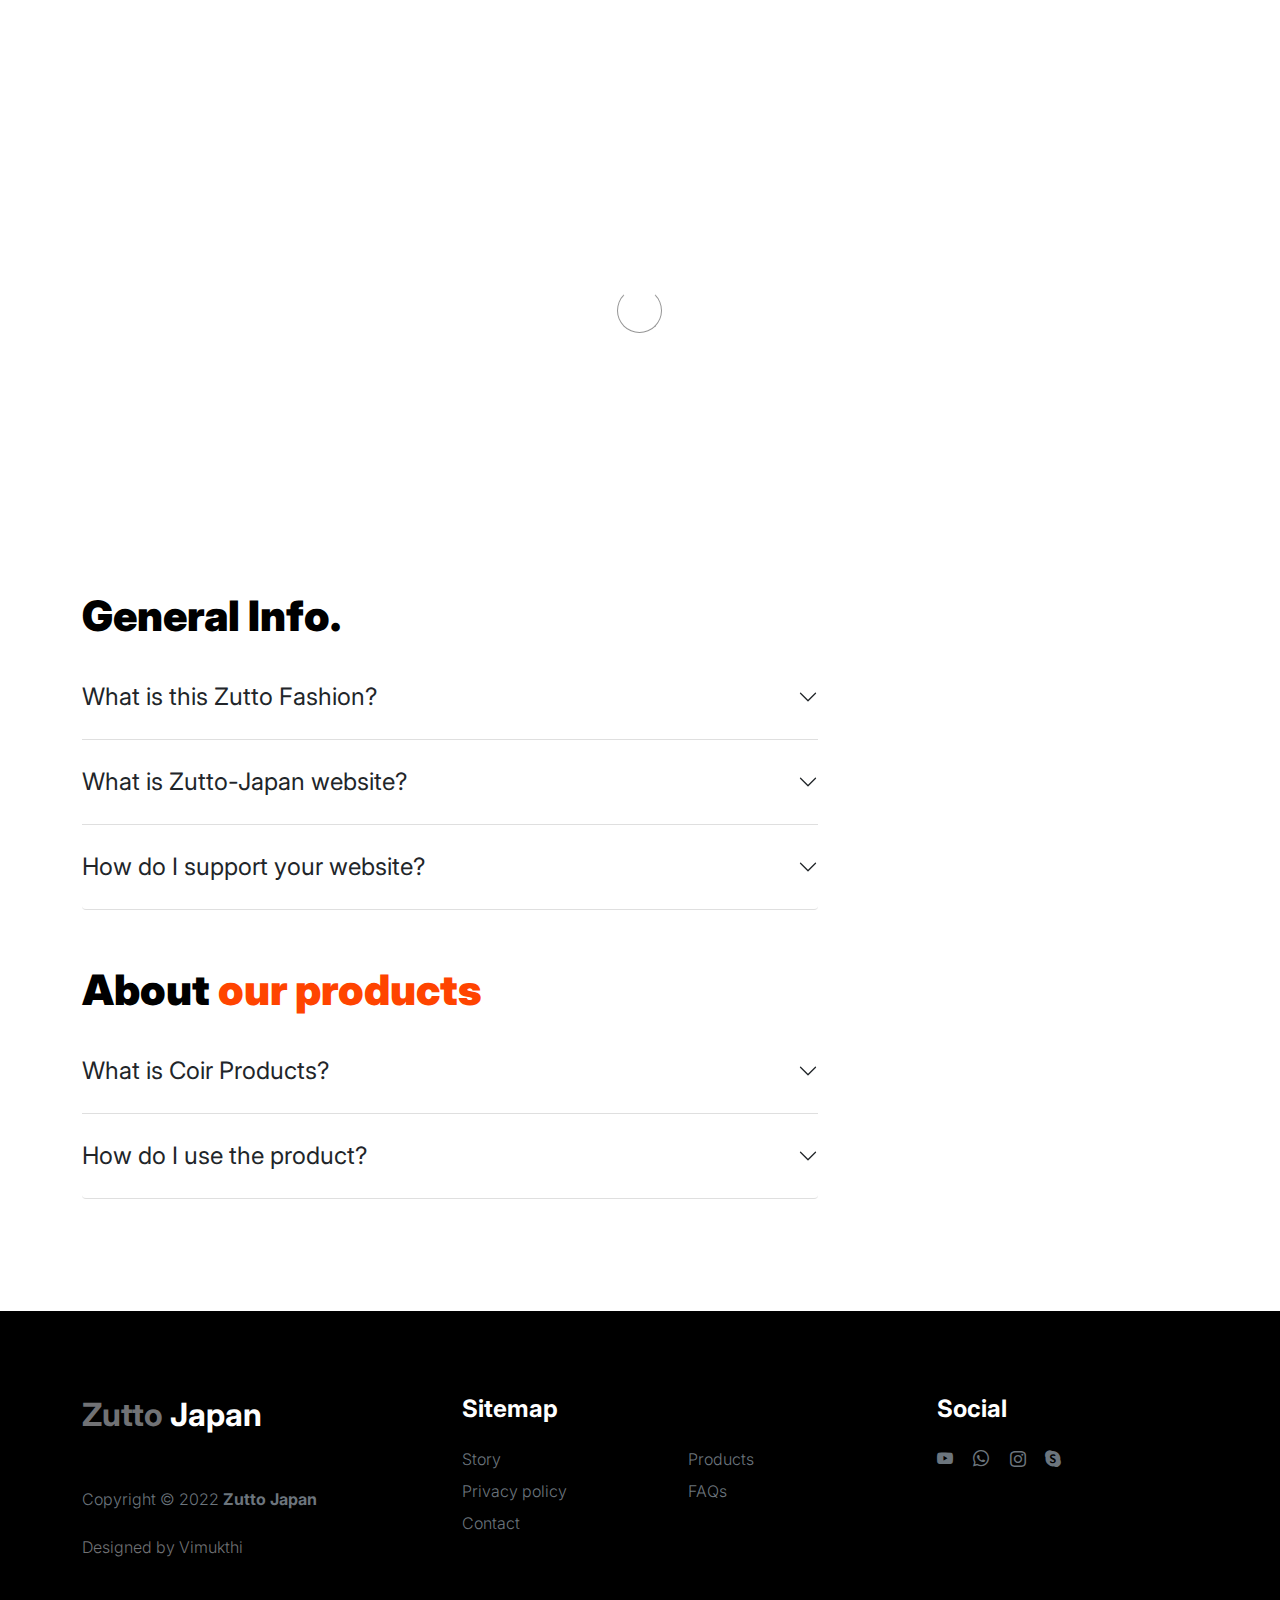
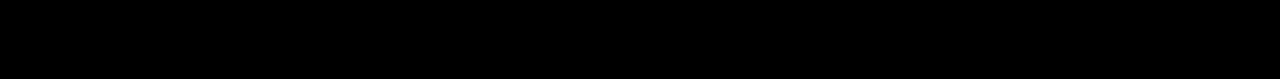
<file: faq.html>
<!doctype html>
<html lang="en">
    <head>
        <meta charset="utf-8">
        <meta name="viewport" content="width=device-width, initial-scale=1">

        <meta name="description" content="">
        <meta name="author" content="">

        <title>Zutto-Japan</title>

        <!-- CSS FILES -->
        <link rel="preconnect" href="https://fonts.googleapis.com">

        <link rel="preconnect" href="https://fonts.gstatic.com" crossorigin>

        <link href="https://fonts.googleapis.com/css2?family=Inter:wght@100;300;400;700;900&display=swap" rel="stylesheet">

        <link href="css/bootstrap.min.css" rel="stylesheet">
        <link href="css/bootstrap-icons.css" rel="stylesheet">

        <link rel="stylesheet" href="css/slick.css"/>

        <link href="css/tooplate-little-fashion.css" rel="stylesheet">
        

    </head>
    
    <body>

        <section class="preloader">
            <div class="spinner">
                <span class="sk-inner-circle"></span>
            </div>
        </section>
    
        <main>

            <nav class="navbar navbar-expand-lg">
                <div class="container">
                    <button class="navbar-toggler" type="button" data-bs-toggle="collapse" data-bs-target="#navbarNav" aria-controls="navbarNav" aria-expanded="false" aria-label="Toggle navigation">
                        <span class="navbar-toggler-icon"></span>
                    </button>

                    <a class="navbar-brand" href="index.html">
                        <strong><span>Zutto</span> Japan</strong>
                    </a>

                    <div class="d-lg-none">
                        <a href="sign-in.html" class="bi-person custom-icon me-3"></a>

                       
                    </div>

                    <div class="collapse navbar-collapse" id="navbarNav">
                        <ul class="navbar-nav mx-auto">
                            <li class="nav-item">
                                <a class="nav-link" href="index.html">Home</a>
                            </li>

                            <li class="nav-item">
                                <a class="nav-link" href="about.html">Story</a>
                            </li>

                            <li class="nav-item">
                                <a class="nav-link" href="products.html">Products</a>
                            </li>

                            <li class="nav-item">
                                <a class="nav-link active" href="faq.html">FAQs</a>
                            </li>

                            <li class="nav-item">
                                <a class="nav-link" href="contact.html">Contact</a>
                            </li>
                        </ul>

                        <div class="d-none d-lg-block">
                            <a href="sign-in.html" class="bi-person custom-icon me-3"></a>

                          
                        </div>
                    </div>
                </div>
            </nav>

            <header class="site-header section-padding d-flex justify-content-center align-items-center">
                <div class="container">
                    <div class="row">

                        <div class="col-lg-10 col-12">
                            <h1>
                                <span class="d-block text-primary">Your favorite questions</span>
                                <span class="d-block text-dark">and our answers to them</span>
                            </h1>
                        </div>
                    </div>
                </div>
            </header>

            <section class="faq section-padding">
                <div class="container">
                    <div class="row">
                        
                        <div class="col-lg-8 col-12">
                            <h2>General Info.</h2>

                            <div class="accordion" id="accordionGeneral">
                                <div class="accordion-item">
                                    <h2 class="accordion-header" id="headingOne">
                                        <button class="accordion-button collapsed" type="button" data-bs-toggle="collapse" data-bs-target="#accordionGeneralOne" aria-expanded="true" aria-controls="accordionGeneralOne">
                                        What is this Zutto Fashion?
                                        </button>
                                    </h2>

                                    <div id="accordionGeneralOne" class="accordion-collapse collapse" aria-labelledby="headingOne" data-bs-parent="#accordionGeneral">

                                        <div class="accordion-body">
                                            <p class="large-paragraph"><strong>Zutto japan</strong> Lorem, ipsum dolor sit amet consectetur adipisicing elit. Obcaecati tempora autem minus culpa exercitationem omnis, deserunt nulla inventore sequi deleniti.</p>

                                            <p class="large-paragraph">Lorem ipsum dolor sit amet consectetur adipisicing elit. Nam libero placeat voluptas molestias natus, perferendis suscipit. Nostrum et dolores autem!</p>
                                        </div>
                                    </div>
                                </div>

                                <div class="accordion-item">
                                    <h2 class="accordion-header" id="headingTwo">
                                        <button class="accordion-button collapsed" type="button" data-bs-toggle="collapse" data-bs-target="#accordionGeneralTwo" aria-expanded="false" aria-controls="accordionGeneralTwo">
                                        What is Zutto-Japan website?
                                        </button>
                                    </h2>

                                    <div id="accordionGeneralTwo" class="accordion-collapse collapse" aria-labelledby="headingTwo" data-bs-parent="#accordionGeneral">

                                        <div class="accordion-body">
                                            <p class="large-paragraph"><a href="https://www.tooplate.com/free-templates" target="_blank">Zutto</a> Lorem ipsum dolor sit amet consectetur adipisicing elit. Debitis numquam itaque in asperiores officiis! Itaque nisi iste est, fugit, quidem impedit, consequatur alias id odio dignissimos illo ratione blanditiis voluptatibus!</p>
                                        </div>
                                    </div>
                                </div>

                                <div class="accordion-item">
                                    <h2 class="accordion-header" id="headingThree">
                                        <button class="accordion-button collapsed" type="button" data-bs-toggle="collapse" data-bs-target="#accordionGeneralThree" aria-expanded="false" aria-controls="accordionGeneralThree">
                                        How do I support your website?
                                        </button>
                                    </h2>

                                    <div id="accordionGeneralThree" class="accordion-collapse collapse" aria-labelledby="headingThree" data-bs-parent="#accordionGeneral">

                                        <div class="accordion-body">
                                            <p class="large-paragraph">You can support our Tooplate website by sharing it to your friends or colleagues on the web or social media.</p>
                                        </div>
                                    </div>
                                </div>

                            </div>

                            <h2 class="mt-5">About <span>our products</span></h2>

                            <div class="accordion" id="accordionProduct">
                                <div class="accordion-item">
                                    <h2 class="accordion-header" id="headingFour">
                                        <button class="accordion-button collapsed" type="button" data-bs-toggle="collapse" data-bs-target="#accordionProductOne" aria-expanded="true" aria-controls="accordionProductOne">
                                        What is Coir Products?
                                        </button>
                                    </h2>

                                    <div id="accordionProductOne" class="accordion-collapse collapse" aria-labelledby="headingFour" data-bs-parent="#accordionProduct">

                                        <div class="accordion-body">
                                            <p class="large-paragraph"><strong>Lorem ipsum dolor</strong> sit amet, consectetur adipiscing elit, sed do eiusmod tempor incididunt ut labore et dolore magna aliqua. Quis ipsum suspendisse ultrices gravida. Risus commodo viverra maecenas accumsan lacus vel facilisis.</p>

                                            <p class="large-paragraph">Ut enim ad minim veniam, quis nostrud exercitation ullamco laboris nisi ut aliquip ex ea commodo consequat.</p>
                                        </div>
                                    </div>
                                </div>

                                <div class="accordion-item">
                                    <h2 class="accordion-header" id="headingFive">
                                        <button class="accordion-button collapsed" type="button" data-bs-toggle="collapse" data-bs-target="#accordionProductTwo" aria-expanded="false" aria-controls="accordionProductTwo">
                                        How do I use the product?
                                        </button>
                                    </h2>

                                    <div id="accordionProductTwo" class="accordion-collapse collapse" aria-labelledby="headingFive" data-bs-parent="#accordionProduct">

                                        <div class="accordion-body">
                                            <p class="large-paragraph">Lorem ipsum is placeholder text commonly used in the graphic, print, and publishing industries for previewing layouts and visual mockups.</p>
                                        </div>
                                    </div>
                                </div>

                            </div>

                        </div>

                    </div>
                </div>
            </section>

        </main>

        <footer class="site-footer">
            <div class="container">
                <div class="row">

                    <div class="col-lg-3 col-10 me-auto mb-4">
                        <h4 class="text-white mb-3"><a href="index.html">Zutto</a> Japan</h4>
                        <p class="copyright-text text-muted mt-lg-5 mb-4 mb-lg-0">Copyright © 2022 <strong>Zutto Japan</strong></p>
                        <br>
                        <p class="copyright-text">Designed by <a href="#" target="_blank">Vimukthi</a></p>
                    </div>

                    <div class="col-lg-5 col-8">
                        <h5 class="text-white mb-3">Sitemap</h5>

                        <ul class="footer-menu d-flex flex-wrap">
                            <li class="footer-menu-item"><a href="about.html" class="footer-menu-link">Story</a></li>

                            <li class="footer-menu-item"><a href="products.html" class="footer-menu-link">Products</a></li>

                            <li class="footer-menu-item"><a href="#" class="footer-menu-link">Privacy policy</a></li>

                            <li class="footer-menu-item"><a href="faq.html" class="footer-menu-link">FAQs</a></li>

                            <li class="footer-menu-item"><a href="contact.html" class="footer-menu-link">Contact</a></li>
                        </ul>
                    </div>

                    <div class="col-lg-3 col-4">
                        <h5 class="text-white mb-3">Social</h5>

                        <ul class="social-icon">

                            <li><a href="#" class="social-icon-link bi-youtube"></a></li>

                            <li><a href="#" class="social-icon-link bi-whatsapp"></a></li>

                            <li><a href="#" class="social-icon-link bi-instagram"></a></li>

                            <li><a href="#" class="social-icon-link bi-skype"></a></li>
                        </ul>
                    </div>

                </div>
            </div>
        </footer>

        <!-- JAVASCRIPT FILES -->
        <script src="js/jquery.min.js"></script>
        <script src="js/bootstrap.bundle.min.js"></script>
        <script src="js/Headroom.js"></script>
        <script src="js/jQuery.headroom.js"></script>
        <script src="js/slick.min.js"></script>
        <script src="js/custom.js"></script>

    </body>
</html>
</file>
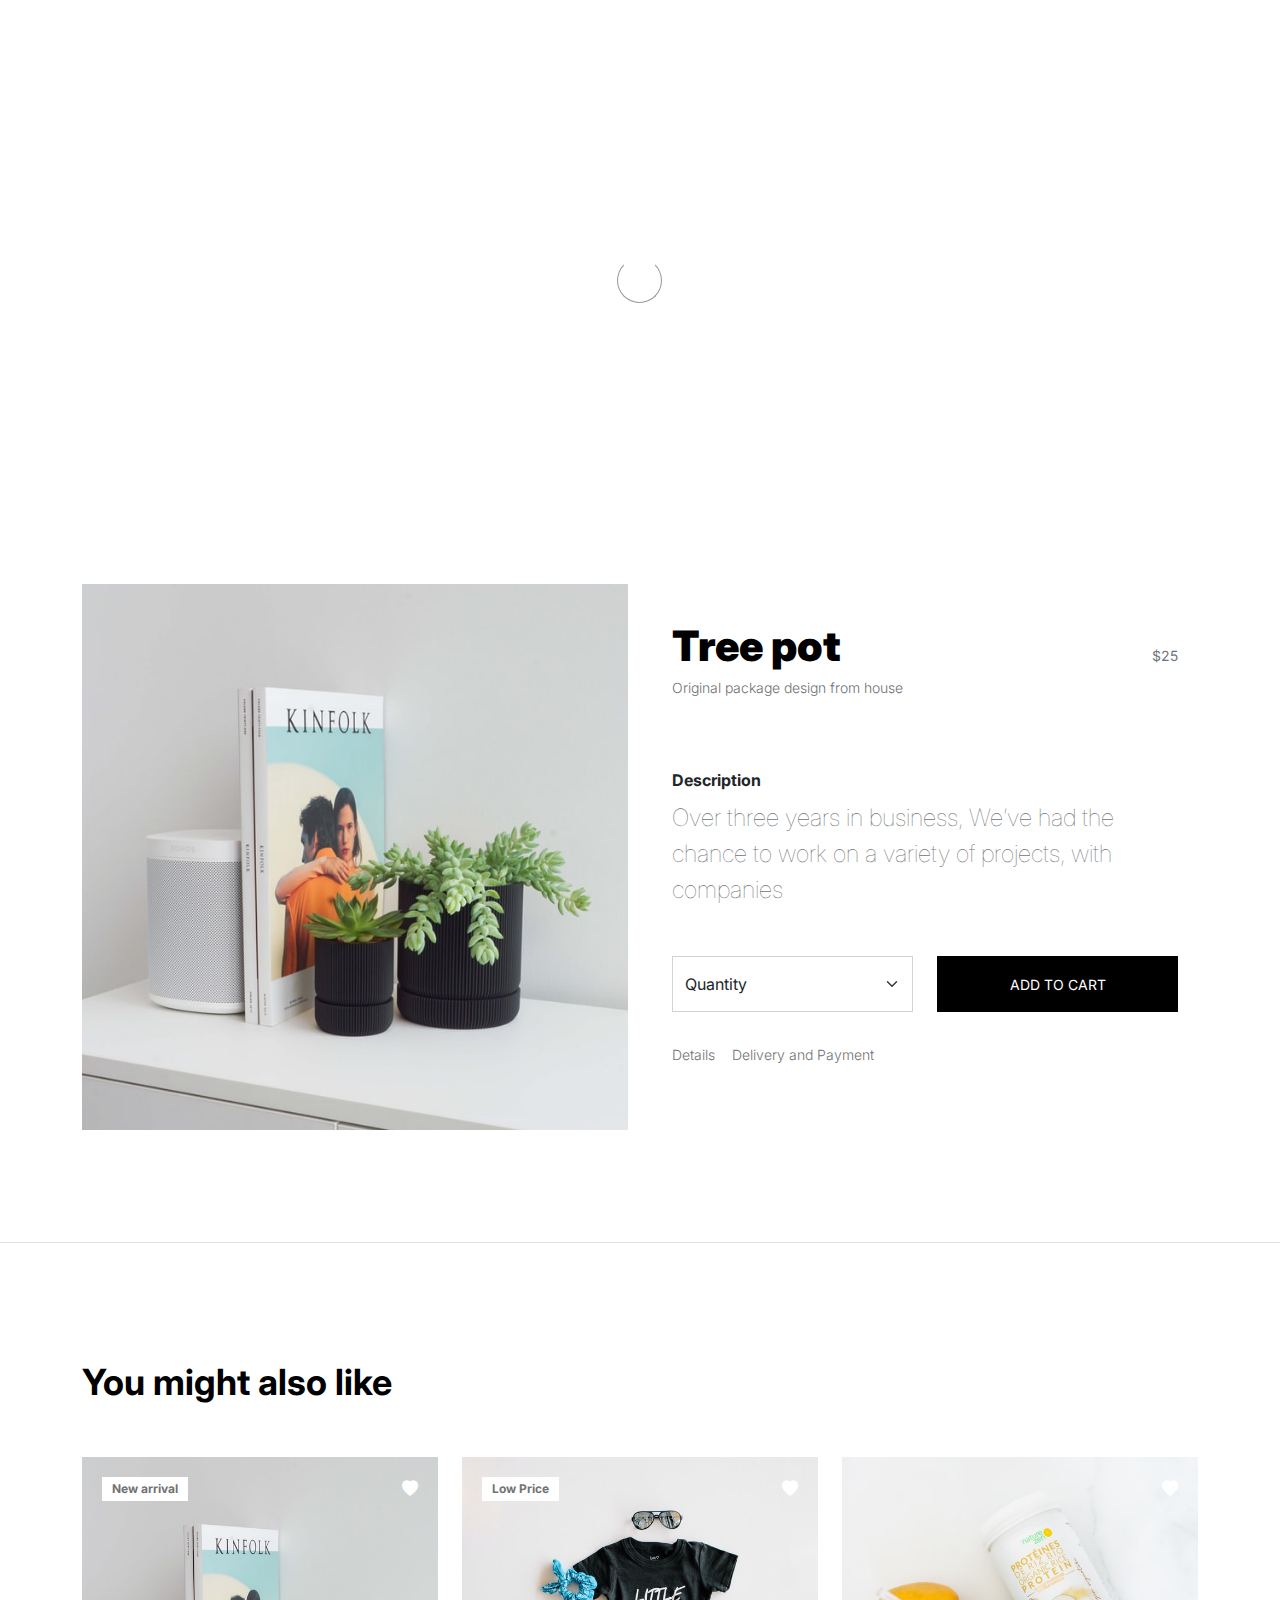
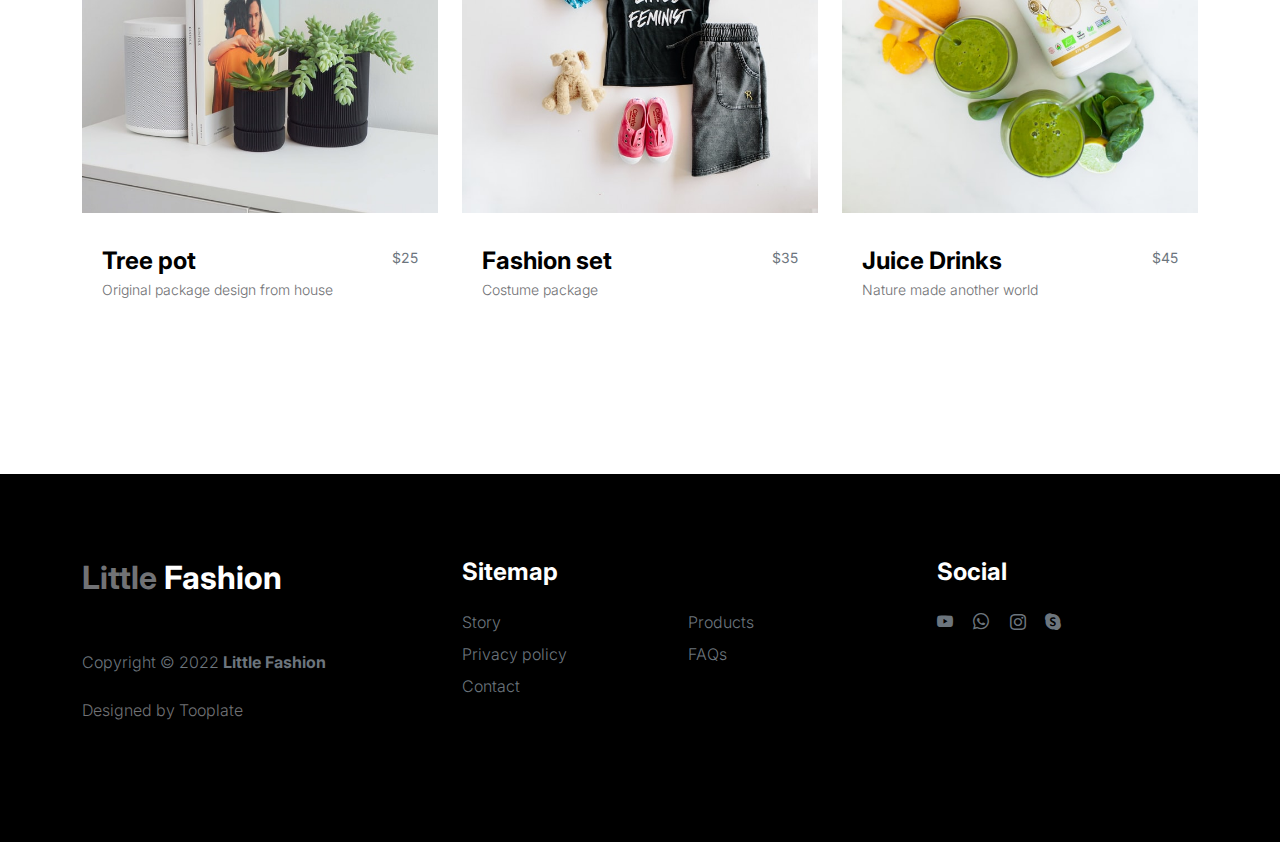
<file: product-detail.html>
<!doctype html>
<html lang="en">
    <head>
        <meta charset="utf-8">
        <meta name="viewport" content="width=device-width, initial-scale=1">

        <meta name="description" content="">
        <meta name="author" content="">

        <title>Zutto-Japan</title>

        <!-- CSS FILES -->
        <link rel="preconnect" href="https://fonts.googleapis.com">

        <link rel="preconnect" href="https://fonts.gstatic.com" crossorigin>

        <link href="https://fonts.googleapis.com/css2?family=Inter:wght@100;300;400;700;900&display=swap" rel="stylesheet">

        <link href="css/bootstrap.min.css" rel="stylesheet">
        <link href="css/bootstrap-icons.css" rel="stylesheet">

        <link rel="stylesheet" href="css/slick.css"/>

        <link href="css/tooplate-little-fashion.css" rel="stylesheet">
<!--

Tooplate 2127 Little Fashion

https://www.tooplate.com/view/2127-little-fashion

-->
    </head>
    
    <body>

        <section class="preloader">
            <div class="spinner">
                <span class="sk-inner-circle"></span>
            </div>
        </section>
    
        <main>

            <nav class="navbar navbar-expand-lg">
                <div class="container">
                    <button class="navbar-toggler" type="button" data-bs-toggle="collapse" data-bs-target="#navbarNav" aria-controls="navbarNav" aria-expanded="false" aria-label="Toggle navigation">
                        <span class="navbar-toggler-icon"></span>
                    </button>

                    <a class="navbar-brand" href="index.html">
                        <strong><span>Little</span> Fashion</strong>
                    </a>

                    <div class="d-lg-none">
                        <a href="sign-in.html" class="bi-person custom-icon me-3"></a>

                        <a href="product-detail.html" class="bi-bag custom-icon"></a>
                    </div>

                    <div class="collapse navbar-collapse" id="navbarNav">
                        <ul class="navbar-nav mx-auto">
                            <li class="nav-item">
                                <a class="nav-link" href="index.html">Home</a>
                            </li>

                            <li class="nav-item">
                                <a class="nav-link" href="about.html">Story</a>
                            </li>

                            <li class="nav-item">
                                <a class="nav-link" href="products.html">Products</a>
                            </li>

                            <li class="nav-item">
                                <a class="nav-link" href="faq.html">FAQs</a>
                            </li>

                            <li class="nav-item">
                                <a class="nav-link" href="contact.html">Contact</a>
                            </li>
                        </ul>

                        <div class="d-none d-lg-block">
                            <a href="sign-in.html" class="bi-person custom-icon me-3"></a>

                            <a href="product-detail.html" class="bi-bag custom-icon"></a>
                        </div>
                    </div>
                </div>
            </nav>

            <header class="site-header section-padding d-flex justify-content-center align-items-center">
                <div class="container">
                    <div class="row">

                        <div class="col-lg-10 col-12">
                            <h1>
                                <span class="d-block text-primary">We provide you</span>
                                <span class="d-block text-dark">Fashionable Stuffs</span>
                            </h1>
                        </div>
                    </div>
                </div>
            </header>

            <section class="product-detail section-padding">
                <div class="container">
                    <div class="row">

                        <div class="col-lg-6 col-12">
                            <div class="product-thumb">
                                <img src="images/product/evan-mcdougall-qnh1odlqOmk-unsplash.jpeg" class="img-fluid product-image" alt="">
                            </div>
                        </div>

                        <div class="col-lg-6 col-12">
                            <div class="product-info d-flex">
                                <div>
                                    <h2 class="product-title mb-0">Tree pot</h2>

                                    <p class="product-p">Original package design from house</p>
                                </div>

                                <small class="product-price text-muted ms-auto mt-auto mb-5">$25</small>
                            </div>

                            <div class="product-description">

                                <strong class="d-block mt-4 mb-2">Description</strong>

                                <p class="lead mb-5">Over three years in business, We’ve had the chance to work on a variety of projects, with companies</p>
                            </div>

                            <div class="product-cart-thumb row">
                                <div class="col-lg-6 col-12">
                                    
                                    <select class="form-select cart-form-select" id="inputGroupSelect01">
                                        <option selected>Quantity</option>
                                        <option value="1">1</option>
                                        <option value="2">2</option>
                                        <option value="3">3</option>
                                        <option value="4">4</option>
                                        <option value="5">5</option>
                                    </select>
                                </div>

                                <div class="col-lg-6 col-12 mt-4 mt-lg-0">
                                    <button type="submit" class="btn custom-btn cart-btn" data-bs-toggle="modal" data-bs-target="#cart-modal">Add to Cart</button>
                                </div>

                                <p>
                                    <a href="#" class="product-additional-link">Details</a>

                                    <a href="#" class="product-additional-link">Delivery and Payment</a>
                                </p>
                            </div>

                        </div>

                    </div>
                </div>
            </section>

            <section class="related-product section-padding border-top">
                <div class="container">
                    <div class="row">

                        <div class="col-12">
                            <h3 class="mb-5">You might also like</h3>
                        </div>

                        <div class="col-lg-4 col-12 mb-3">
                            <div class="product-thumb">
                                <a href="product-detail.html">
                                    <img src="images/product/evan-mcdougall-qnh1odlqOmk-unsplash.jpeg" class="img-fluid product-image" alt="">
                                </a>

                                <div class="product-top d-flex">
                                    <span class="product-alert me-auto">New arrival</span>

                                    <a href="#" class="bi-heart-fill product-icon"></a>
                                </div>

                                <div class="product-info d-flex">
                                    <div>
                                        <h5 class="product-title mb-0">
                                            <a href="product-detail.html" class="product-title-link">Tree pot</a>
                                        </h5>

                                        <p class="product-p">Original package design from house</p>
                                    </div>

                                    <small class="product-price text-muted ms-auto mt-auto mb-5">$25</small>
                                </div>
                            </div>
                        </div>

                        <div class="col-lg-4 col-12 mb-3">
                            <div class="product-thumb">
                                <a href="product-detail.html">
                                    <img src="images/product/jordan-nix-CkCUvwMXAac-unsplash.jpeg" class="img-fluid product-image" alt="">
                                </a>

                                <div class="product-top d-flex">
                                    <span class="product-alert">Low Price</span>

                                    <a href="#" class="bi-heart-fill product-icon ms-auto"></a>
                                </div>

                                <div class="product-info d-flex">
                                    <div>
                                        <h5 class="product-title mb-0">
                                            <a href="product-detail.html" class="product-title-link">Fashion set</a>
                                        </h5>

                                        <p class="product-p">Costume package</p>
                                    </div>

                                    <small class="product-price text-muted ms-auto mt-auto mb-5">$35</small>
                                </div>
                            </div>
                        </div>

                        <div class="col-lg-4 col-12">
                            <div class="product-thumb">
                                <a href="product-detail.html">
                                    <img src="images/product/nature-zen-3Dn1BZZv3m8-unsplash.jpeg" class="img-fluid product-image" alt="">
                                </a>

                                <div class="product-top d-flex">
                                    <a href="#" class="bi-heart-fill product-icon ms-auto"></a>
                                </div>

                                <div class="product-info d-flex">
                                    <div>
                                        <h5 class="product-title mb-0">
                                            <a href="product-detail.html" class="product-title-link">Juice Drinks</a>
                                        </h5>

                                        <p class="product-p">Nature made another world</p>
                                    </div>

                                    <small class="product-price text-muted ms-auto mt-auto mb-5">$45</small>
                                </div>
                            </div>
                        </div>

                    </div>
                </div>
            </section>

        </main>

        <footer class="site-footer">
            <div class="container">
                <div class="row">

                    <div class="col-lg-3 col-10 me-auto mb-4">
                        <h4 class="text-white mb-3"><a href="index.html">Little</a> Fashion</h4>
                        <p class="copyright-text text-muted mt-lg-5 mb-4 mb-lg-0">Copyright © 2022 <strong>Little Fashion</strong></p>
                        <br>
                        <p class="copyright-text">Designed by <a href="https://www.tooplate.com/" target="_blank">Tooplate</a></p>
                    </div>

                    <div class="col-lg-5 col-8">
                        <h5 class="text-white mb-3">Sitemap</h5>

                        <ul class="footer-menu d-flex flex-wrap">
                            <li class="footer-menu-item"><a href="about.html" class="footer-menu-link">Story</a></li>

                            <li class="footer-menu-item"><a href="#" class="footer-menu-link">Products</a></li>

                            <li class="footer-menu-item"><a href="#" class="footer-menu-link">Privacy policy</a></li>

                            <li class="footer-menu-item"><a href="#" class="footer-menu-link">FAQs</a></li>

                            <li class="footer-menu-item"><a href="#" class="footer-menu-link">Contact</a></li>
                        </ul>
                    </div>

                    <div class="col-lg-3 col-4">
                        <h5 class="text-white mb-3">Social</h5>

                        <ul class="social-icon">

                            <li><a href="#" class="social-icon-link bi-youtube"></a></li>

                            <li><a href="#" class="social-icon-link bi-whatsapp"></a></li>

                            <li><a href="#" class="social-icon-link bi-instagram"></a></li>

                            <li><a href="#" class="social-icon-link bi-skype"></a></li>
                        </ul>
                    </div>

                </div>
            </div>
        </footer>

        <!-- CART MODAL -->
        <div class="modal fade" id="cart-modal" tabindex="-1" aria-labelledby="exampleModalLabel" aria-hidden="true">
            <div class="modal-dialog modal-dialog-centered modal-lg">
                <div class="modal-content border-0">
                    <div class="modal-header flex-column">
                        <button type="button" class="btn-close" data-bs-dismiss="modal" aria-label="Close"></button>
                    </div>

                    <div class="modal-body">
                        <div class="row">
                            <div class="col-lg-6 col-12 mt-4 mt-lg-0">
                                <img src="images/product/evan-mcdougall-qnh1odlqOmk-unsplash.jpeg" class="img-fluid product-image" alt="">
                            </div>

                            <div class="col-lg-6 col-12 mt-3 mt-lg-0">
                                <h3 class="modal-title" id="exampleModalLabel">Tree pot</h3>

                                <p class="product-price text-muted mt-3">$25</p>

                                <p class="product-p">Quatity: <span class="ms-1">4</span></p>

                                <p class="product-p">Colour: <span class="ms-1">Black</span></p>

                                <p class="product-p pb-3">Size: <span class="ms-1">S/S</span></p>

                                <div class="border-top mt-4 pt-3">
                                    <p class="product-p"><strong>Total: <span class="ms-1">$100</span></strong></p>
                                </div>

                            </div>
                        </div>
                    </div>

                    <div class="modal-footer">
                        <div class="row w-50">
                            <button type="button" class="btn custom-btn cart-btn ms-lg-4">Checkout</button>
                        </div>
                    </div>
                </div>

            </div>
        </div>

        <!-- JAVASCRIPT FILES -->
        <script src="js/jquery.min.js"></script>
        <script src="js/bootstrap.bundle.min.js"></script>
        <script src="js/Headroom.js"></script>
        <script src="js/jQuery.headroom.js"></script>
        <script src="js/slick.min.js"></script>
        <script src="js/custom.js"></script>

    </body>
</html>
</file>
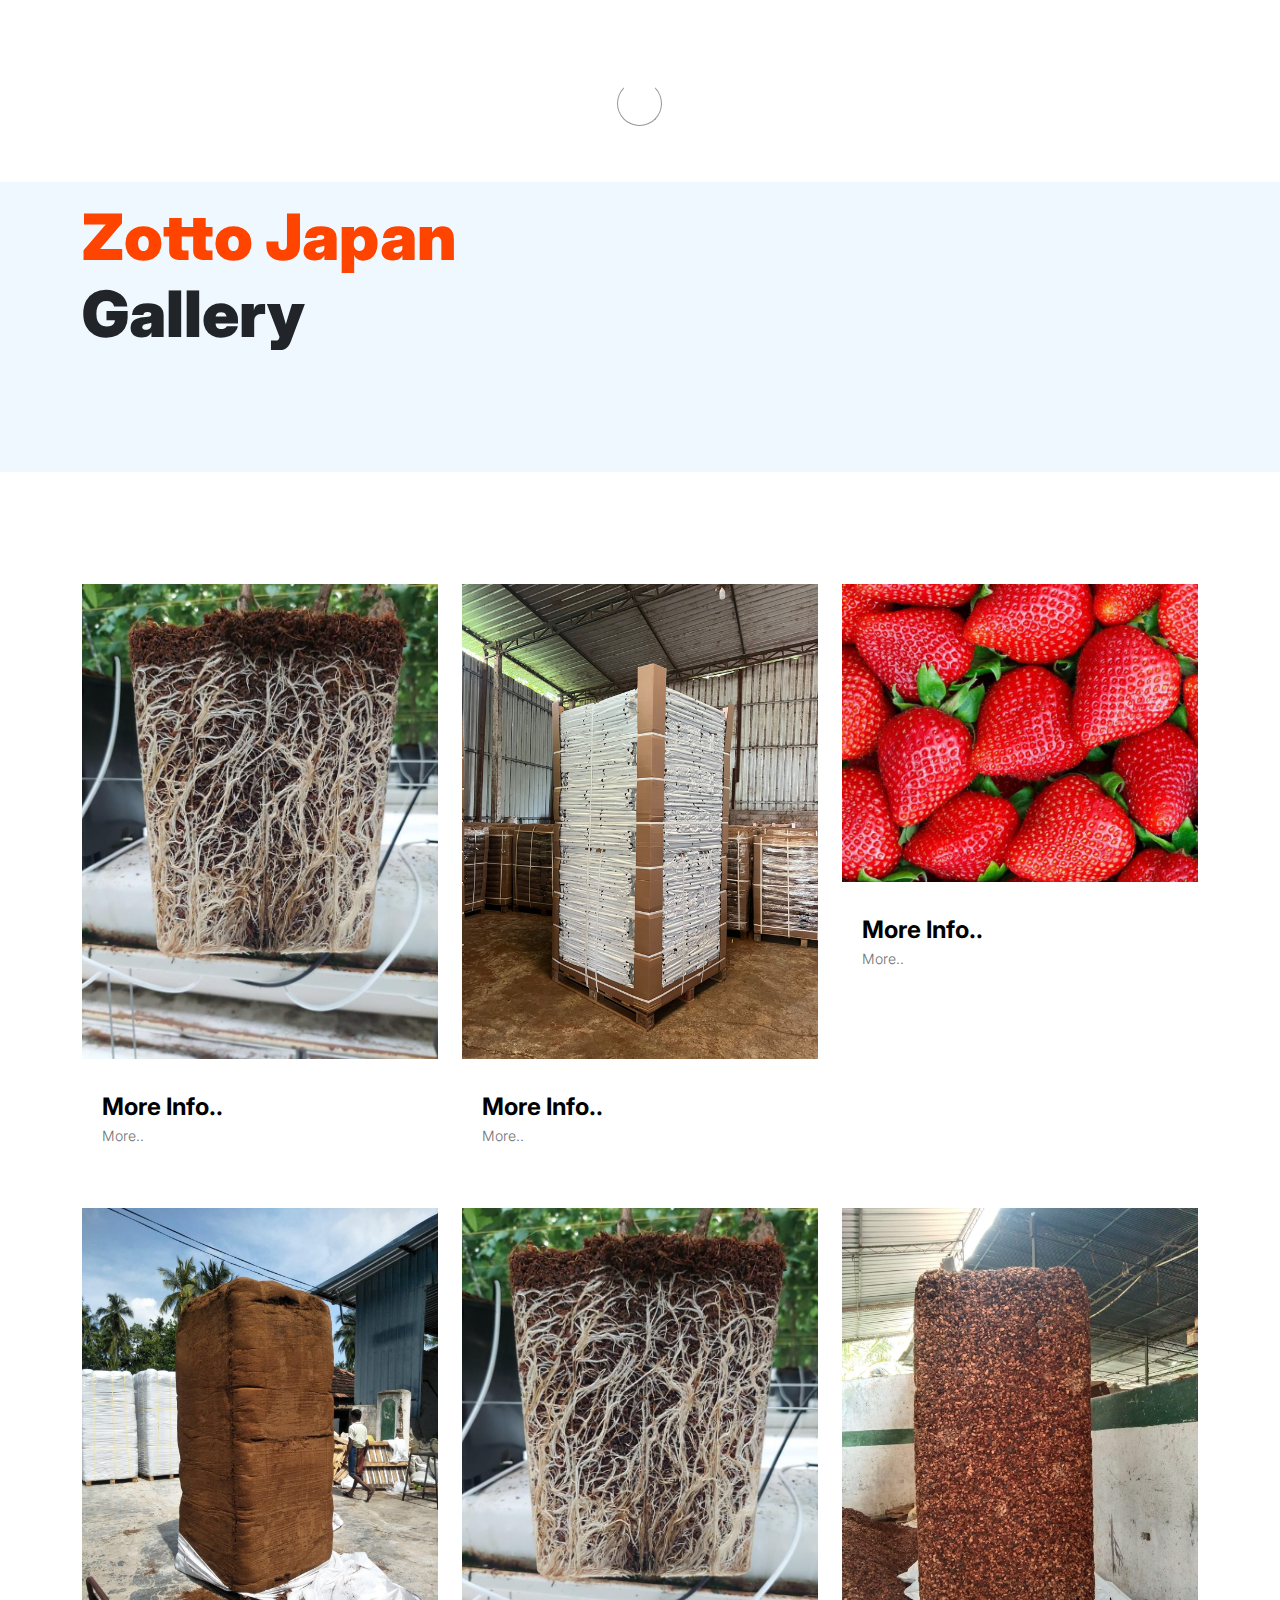
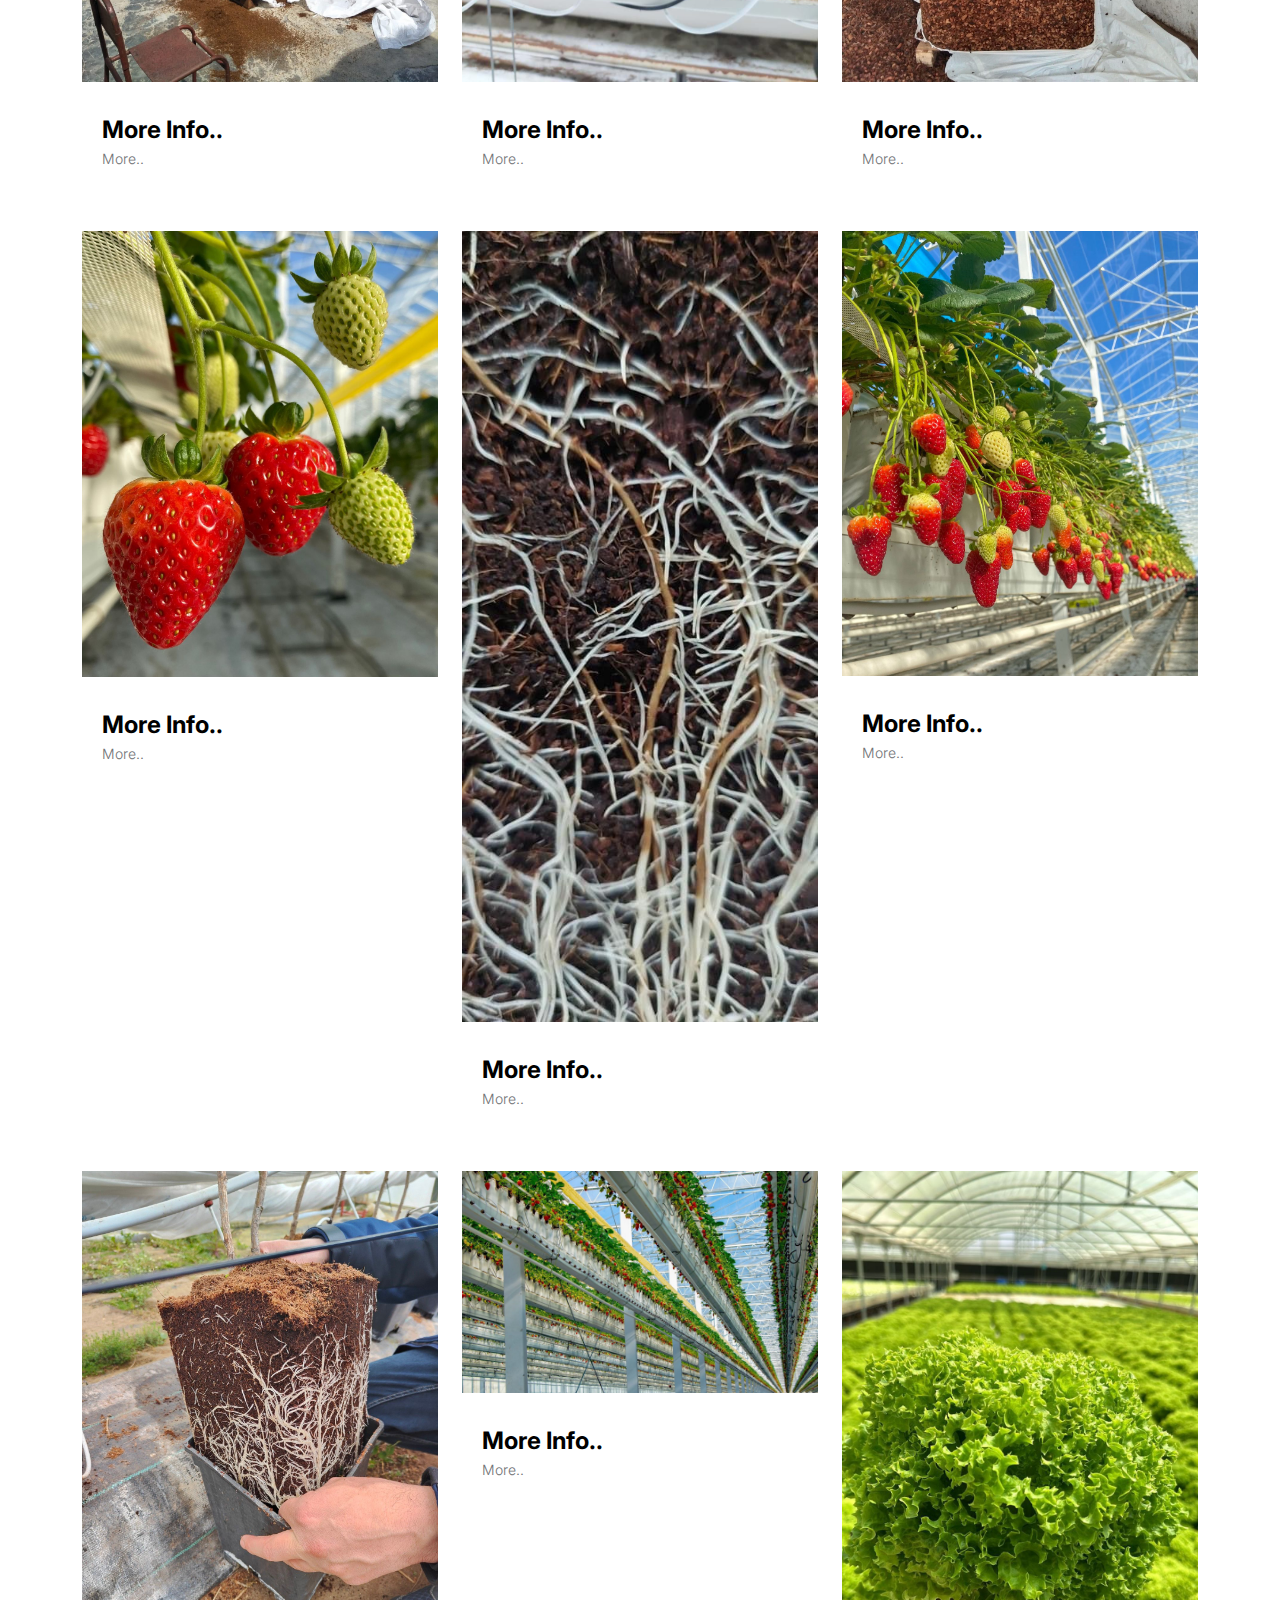
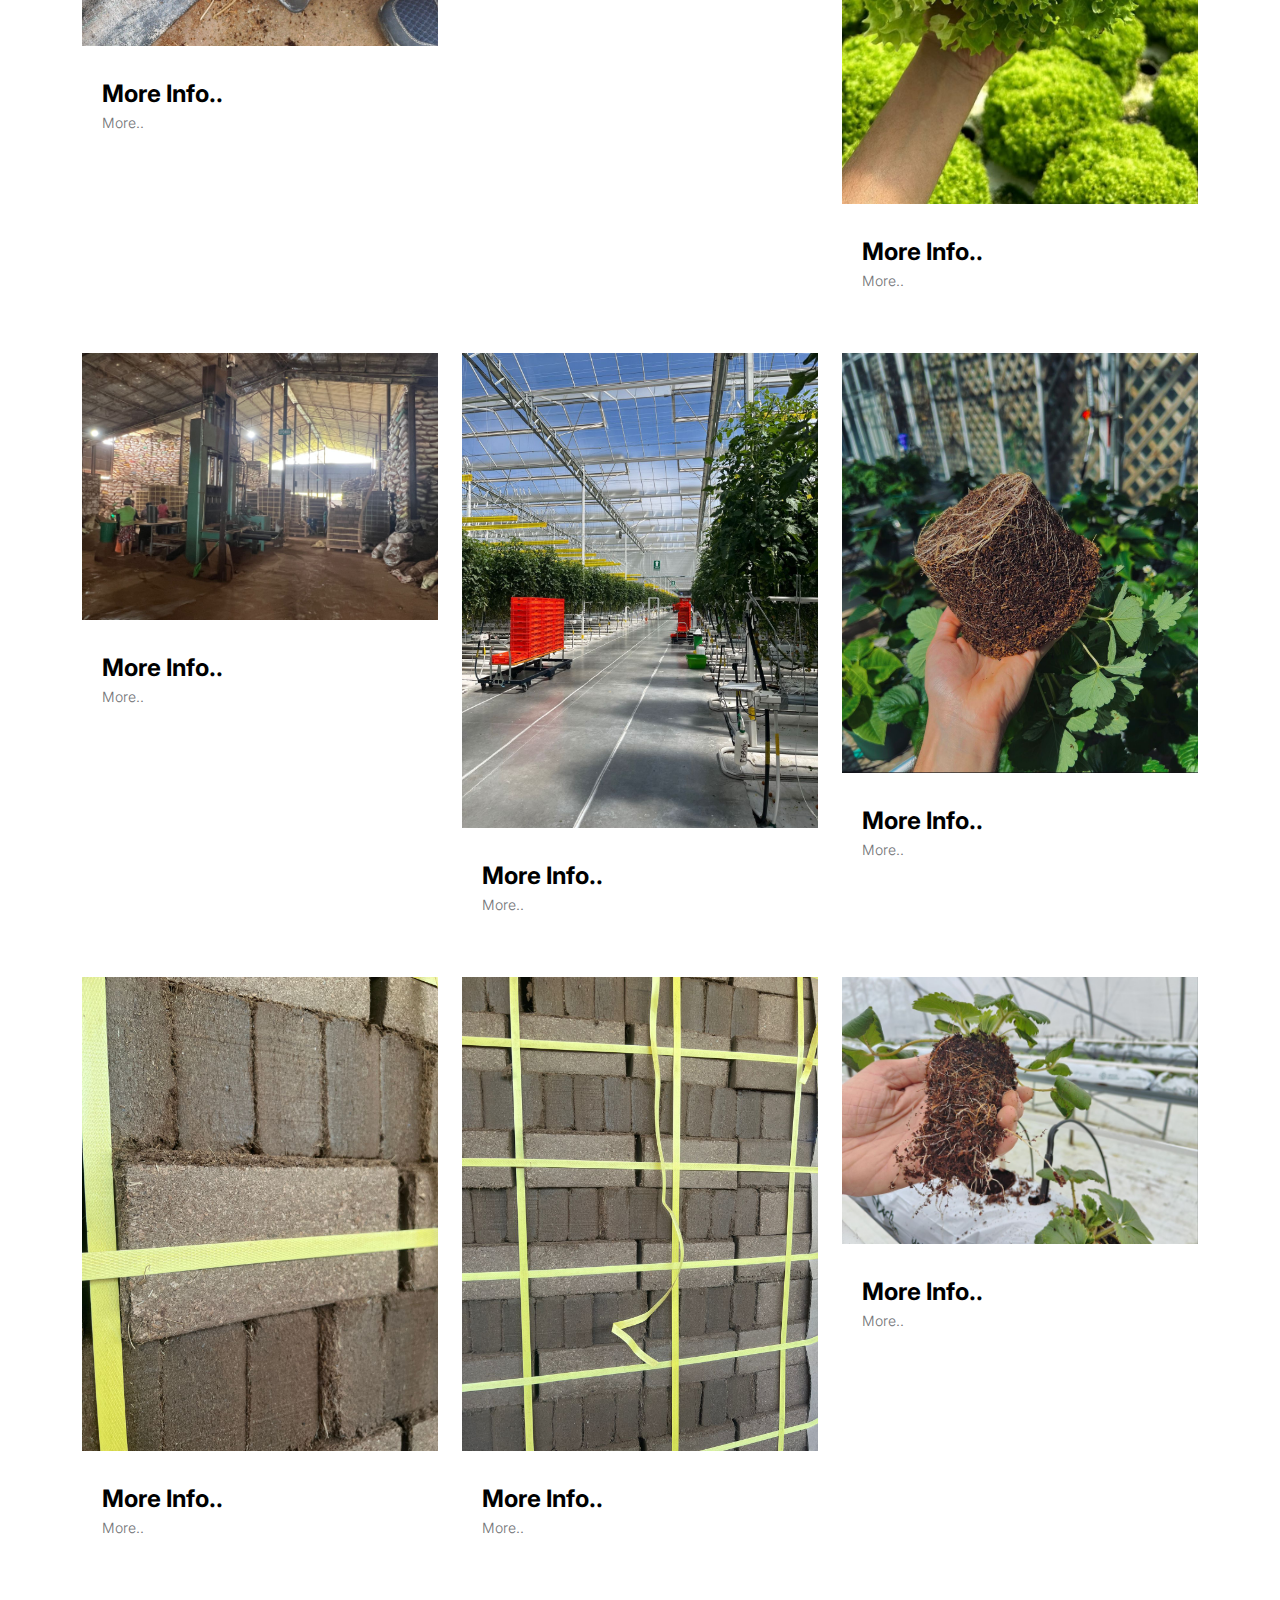
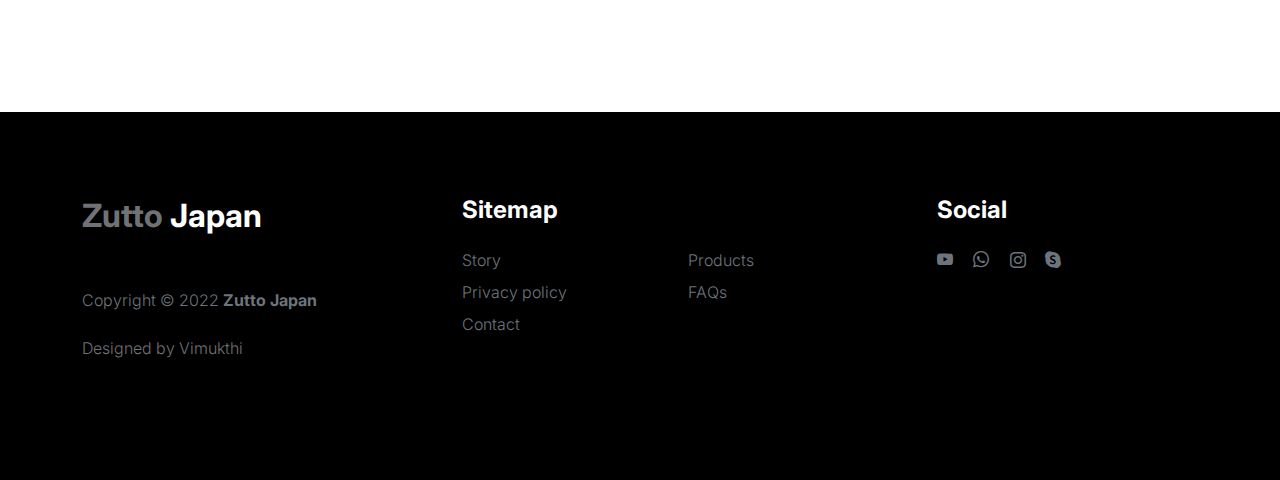
<file: products.html>
<!doctype html>
<html lang="en">
    <head>
        <meta charset="utf-8">
        <meta name="viewport" content="width=device-width, initial-scale=1">

        <meta name="description" content="">
        <meta name="author" content="">

        <title>Zutto-Japan</title>

        <!-- CSS FILES -->
        <link rel="preconnect" href="https://fonts.googleapis.com">

        <link rel="preconnect" href="https://fonts.gstatic.com" crossorigin>

        <link href="https://fonts.googleapis.com/css2?family=Inter:wght@100;300;400;700;900&display=swap" rel="stylesheet">

        <link href="css/bootstrap.min.css" rel="stylesheet">
        <link href="css/bootstrap-icons.css" rel="stylesheet">

        <link rel="stylesheet" href="css/slick.css"/>

        <link href="css/tooplate-little-fashion.css" rel="stylesheet">
<!--

Tooplate 2127 Little Fashion

https://www.tooplate.com/view/2127-little-fashion

-->
    </head>
    
    <body>

        <section class="preloader">
            <div class="spinner">
                <span class="sk-inner-circle"></span>
            </div>
        </section>
    
        <main>

            <nav class="navbar navbar-expand-lg">
                <div class="container">
                    <button class="navbar-toggler" type="button" data-bs-toggle="collapse" data-bs-target="#navbarNav" aria-controls="navbarNav" aria-expanded="false" aria-label="Toggle navigation">
                        <span class="navbar-toggler-icon"></span>
                    </button>

                    <a class="navbar-brand" href="index.html">
                        <strong><span>Zutto</span> Japan</strong>
                    </a>

                    <div class="d-lg-none">
                        <a href="sign-in.html" class="bi-person custom-icon me-3"></a>

            
                    </div>

                    <div class="collapse navbar-collapse" id="navbarNav">
                        <ul class="navbar-nav mx-auto">
                            <li class="nav-item">
                                <a class="nav-link" href="index.html">Home</a>
                            </li>

                            <li class="nav-item">
                                <a class="nav-link" href="about.html">Story</a>
                            </li>

                            <li class="nav-item">
                                <a class="nav-link active" href="products.html">Products</a>
                            </li>

                            <li class="nav-item">
                                <a class="nav-link" href="faq.html">FAQs</a>
                            </li>

                            <li class="nav-item">
                                <a class="nav-link" href="contact.html">Contact</a>
                            </li>
                        </ul>

                        <div class="d-none d-lg-block">
                            <a href="sign-in.html" class="bi-person custom-icon me-3"></a>

                           
                        </div>
                    </div>
                </div>
            </nav>

            <header class="site-header section-padding d-flex justify-content-center align-items-center">
                <div class="container">
                    <div class="row">

                        <div class="col-lg-10 col-12">
                            <h1>
                                <span class="d-block text-primary">Zotto Japan</span>
                                <span class="d-block text-dark">Gallery</span>
                            </h1>
                        </div>
                    </div>
                </div>
            </header>

            <section class="products section-padding">
                <div class="container">
                    <div class="row">
                        
                        <!-- <div class="col-12">
                            <h2 class="mb-5">New Arrivals</h2>
                        </div> -->

                        <div class="col-lg-4 col-12 mb-3">
                            <div class="product-thumb">
                                <a href="product-detail.html">
                                    <img src="images/product/WhatsApp Image 2024-07-19 at 06.46.25 (1).jpeg" class="img-fluid product-image" alt="">
                                </a>

                                <div class="product-top d-flex">
                                    <!-- <span class="product-alert me-auto">New Arrival</span>

                                    <a href="#" class="bi-heart-fill product-icon"></a> -->
                                </div>

                                <div class="product-info d-flex">
                                    <div>
                                        <h5 class="product-title mb-0">
                                            <a href="#" class="product-title-link">More Info..</a>
                                        </h5>

                                        <p class="product-p">More..</p>
                                    </div>

                                    <!-- <small class="product-price text-muted ms-auto">$25</small> -->
                                </div>
                            </div>
                        </div>


                                               <div class="col-lg-4 col-12 mb-3">
                            <div class="product-thumb">
                                <a href="product-detail.html">
                                    <img src="images/product/WhatsApp Image 2024-07-19 at 06.46.22.jpeg" class="img-fluid product-image" alt="">
                                </a>

                                <div class="product-top d-flex">
                                    <!-- <span class="product-alert me-auto">New Arrival</span>

                                    <a href="#" class="bi-heart-fill product-icon"></a> -->
                                </div>

                                <div class="product-info d-flex">
                                    <div>
                                        <h5 class="product-title mb-0">
                                            <a href="#" class="product-title-link">More Info..</a>
                                        </h5>

                                        <p class="product-p">More..</p>
                                    </div>

                                    <!-- <small class="product-price text-muted ms-auto">$25</small> -->
                                </div>
                            </div>
                        </div>
                        
    

                        <div class="col-lg-4 col-12 mb-3">
                            <div class="product-thumb">
                                <a href="product-detail.html">
                                    <img src="images/product/WhatsApp Image 2024-07-19 at 06.46.23 (2).jpeg" class="img-fluid product-image" alt="">
                                </a>

                                <div class="product-top d-flex">
                                    <!-- <span class="product-alert me-auto">New Arrival</span>

                                    <a href="#" class="bi-heart-fill product-icon"></a> -->
                                </div>

                                <div class="product-info d-flex">
                                    <div>
                                        <h5 class="product-title mb-0">
                                            <a href="#" class="product-title-link">More Info..</a>
                                        </h5>

                                        <p class="product-p">More..</p>
                                    </div>

                                    <!-- <small class="product-price text-muted ms-auto">$25</small> -->
                                </div>
                            </div>
                        </div>

                        

                        <div class="col-lg-4 col-12 mb-3">
                            <div class="product-thumb">
                                <a href="product-detail.html">
                                    <img src="images/product/WhatsApp Image 2024-07-19 at 06.46.24.jpeg" class="img-fluid product-image" alt="">
                                </a>

                                <div class="product-top d-flex">
                                    <!-- <span class="product-alert me-auto">New Arrival</span>

                                    <a href="#" class="bi-heart-fill product-icon"></a> -->
                                </div>

                                <div class="product-info d-flex">
                                    <div>
                                        <h5 class="product-title mb-0">
                                            <a href="#" class="product-title-link">More Info..</a>
                                        </h5>

                                        <p class="product-p">More..</p>
                                    </div>

                                    <!-- <small class="product-price text-muted ms-auto">$25</small> -->
                                </div>
                            </div>
                        </div>
                       
                        

                        <div class="col-lg-4 col-12 mb-3">
                            <div class="product-thumb">
                                <a href="product-detail.html">
                                    <img src="images/product/WhatsApp Image 2024-07-19 at 06.46.25 (1).jpeg" class="img-fluid product-image" alt="">
                                </a>

                                <div class="product-top d-flex">
                                    <!-- <span class="product-alert me-auto">New Arrival</span>

                                    <a href="#" class="bi-heart-fill product-icon"></a> -->
                                </div>

                                <div class="product-info d-flex">
                                    <div>
                                        <h5 class="product-title mb-0">
                                            <a href="#" class="product-title-link">More Info..</a>
                                        </h5>

                                        <p class="product-p">More..</p>
                                    </div>

                                    <!-- <small class="product-price text-muted ms-auto">$25</small> -->
                                </div>
                            </div>
                        </div>

                        

                        <div class="col-lg-4 col-12 mb-3">
                            <div class="product-thumb">
                                <a href="product-detail.html">
                                    <img src="images/product/WhatsApp Image 2024-07-19 at 06.46.25.jpeg" class="img-fluid product-image" alt="">
                                </a>

                                <div class="product-top d-flex">
                                    <!-- <span class="product-alert me-auto">New Arrival</span>

                                    <a href="#" class="bi-heart-fill product-icon"></a> -->
                                </div>

                                <div class="product-info d-flex">
                                    <div>
                                        <h5 class="product-title mb-0">
                                            <a href="#" class="product-title-link">More Info..</a>
                                        </h5>

                                        <p class="product-p">More..</p>
                                    </div>

                                    <!-- <small class="product-price text-muted ms-auto">$25</small> -->
                                </div>
                            </div>
                        </div>

   


                        <div class="col-lg-4 col-12 mb-3">
                            <div class="product-thumb">
                                <a href="product-detail.html">
                                    <img src="images/product/WhatsApp Image 2024-07-19 at 06.46.26 (1).jpeg" class="img-fluid product-image" alt="">
                                </a>

                                <div class="product-top d-flex">
                                    <!-- <span class="product-alert me-auto">New Arrival</span>

                                    <a href="#" class="bi-heart-fill product-icon"></a> -->
                                </div>

                                <div class="product-info d-flex">
                                    <div>
                                        <h5 class="product-title mb-0">
                                            <a href="#" class="product-title-link">More Info..</a>
                                        </h5>

                                        <p class="product-p">More..</p>
                                    </div>

                                    <!-- <small class="product-price text-muted ms-auto">$25</small> -->
                                </div>
                            </div>
                        </div>



                        <div class="col-lg-4 col-12 mb-3">
                            <div class="product-thumb">
                                <a href="product-detail.html">
                                    <img src="images/product/WhatsApp Image 2024-07-19 at 06.46.26.jpeg" class="img-fluid product-image" alt="">
                                </a>

                                <div class="product-top d-flex">
                                    <!-- <span class="product-alert me-auto">New Arrival</span>

                                    <a href="#" class="bi-heart-fill product-icon"></a> -->
                                </div>

                                <div class="product-info d-flex">
                                    <div>
                                        <h5 class="product-title mb-0">
                                            <a href="#" class="product-title-link">More Info..</a>
                                        </h5>

                                        <p class="product-p">More..</p>
                                    </div>

                                    <!-- <small class="product-price text-muted ms-auto">$25</small> -->
                                </div>
                            </div>
                        </div>

                        

                        <div class="col-lg-4 col-12 mb-3">
                            <div class="product-thumb">
                                <a href="product-detail.html">
                                    <img src="images/product/WhatsApp Image 2024-07-19 at 06.46.27.jpeg" class="img-fluid product-image" alt="">
                                </a>

                                <div class="product-top d-flex">
                                    <!-- <span class="product-alert me-auto">New Arrival</span>

                                    <a href="#" class="bi-heart-fill product-icon"></a> -->
                                </div>

                                <div class="product-info d-flex">
                                    <div>
                                        <h5 class="product-title mb-0">
                                            <a href="#" class="product-title-link">More Info..</a>
                                        </h5>

                                        <p class="product-p">More..</p>
                                    </div>

                                    <!-- <small class="product-price text-muted ms-auto">$25</small> -->
                                </div>
                            </div>
                        </div>


                        

                        <div class="col-lg-4 col-12 mb-3">
                            <div class="product-thumb">
                                <a href="product-detail.html">
                                    <img src="images/product/WhatsApp Image 2024-07-19 at 06.46.28 (1).jpeg" class="img-fluid product-image" alt="">
                                </a>

                                <div class="product-top d-flex">
                                    <!-- <span class="product-alert me-auto">New Arrival</span>

                                    <a href="#" class="bi-heart-fill product-icon"></a> -->
                                </div>

                                <div class="product-info d-flex">
                                    <div>
                                        <h5 class="product-title mb-0">
                                            <a href="#" class="product-title-link">More Info..</a>
                                        </h5>

                                        <p class="product-p">More..</p>
                                    </div>

                                    <!-- <small class="product-price text-muted ms-auto">$25</small> -->
                                </div>
                            </div>
                        </div>

                        

                        <div class="col-lg-4 col-12 mb-3">
                            <div class="product-thumb">
                                <a href="product-detail.html">
                                    <img src="images/product/WhatsApp Image 2024-07-19 at 06.46.28.jpeg" class="img-fluid product-image" alt="">
                                </a>

                                <div class="product-top d-flex">
                                    <!-- <span class="product-alert me-auto">New Arrival</span>

                                    <a href="#" class="bi-heart-fill product-icon"></a> -->
                                </div>

                                <div class="product-info d-flex">
                                    <div>
                                        <h5 class="product-title mb-0">
                                            <a href="#" class="product-title-link">More Info..</a>
                                        </h5>

                                        <p class="product-p">More..</p>
                                    </div>

                                    <!-- <small class="product-price text-muted ms-auto">$25</small> -->
                                </div>
                            </div>
                        </div>

                        

                        <div class="col-lg-4 col-12 mb-3">
                            <div class="product-thumb">
                                <a href="product-detail.html">
                                    <img src="images/product/WhatsApp Image 2024-07-19 at 06.46.29.jpeg" class="img-fluid product-image" alt="">
                                </a>

                                <div class="product-top d-flex">
                                    <!-- <span class="product-alert me-auto">New Arrival</span>

                                    <a href="#" class="bi-heart-fill product-icon"></a> -->
                                </div>

                                <div class="product-info d-flex">
                                    <div>
                                        <h5 class="product-title mb-0">
                                            <a href="#" class="product-title-link">More Info..</a>
                                        </h5>

                                        <p class="product-p">More..</p>
                                    </div>

                                    <!-- <small class="product-price text-muted ms-auto">$25</small> -->
                                </div>
                            </div>
                        </div>



                        <div class="col-lg-4 col-12 mb-3">
                            <div class="product-thumb">
                                <a href="product-detail.html">
                                    <img src="images/product/WhatsApp Image 2024-07-19 at 06.46.36.jpeg" class="img-fluid product-image" alt="">
                                </a>

                                <div class="product-top d-flex">
                                    <!-- <span class="product-alert me-auto">New Arrival</span>

                                    <a href="#" class="bi-heart-fill product-icon"></a> -->
                                </div>

                                <div class="product-info d-flex">
                                    <div>
                                        <h5 class="product-title mb-0">
                                            <a href="#" class="product-title-link">More Info..</a>
                                        </h5>

                                        <p class="product-p">More..</p>
                                    </div>

                                    <!-- <small class="product-price text-muted ms-auto">$25</small> -->
                                </div>
                            </div>
                        </div>



                        <div class="col-lg-4 col-12 mb-3">
                            <div class="product-thumb">
                                <a href="product-detail.html">
                                    <img src="images/product/WhatsApp Image 2024-07-19 at 06.46.36 (3).jpeg" class="img-fluid product-image" alt="">
                                </a>

                                <div class="product-top d-flex">
                                    <!-- <span class="product-alert me-auto">New Arrival</span>

                                    <a href="#" class="bi-heart-fill product-icon"></a> -->
                                </div>

                                <div class="product-info d-flex">
                                    <div>
                                        <h5 class="product-title mb-0">
                                            <a href="#" class="product-title-link">More Info..</a>
                                        </h5>

                                        <p class="product-p">More..</p>
                                    </div>

                                    <!-- <small class="product-price text-muted ms-auto">$25</small> -->
                                </div>
                            </div>
                        </div>

                        

                        <div class="col-lg-4 col-12 mb-3">
                            <div class="product-thumb">
                                <a href="product-detail.html">
                                    <img src="images/product/WhatsApp Image 2024-07-19 at 06.46.36 (1).jpeg" class="img-fluid product-image" alt="">
                                </a>

                                <div class="product-top d-flex">
                                    <!-- <span class="product-alert me-auto">New Arrival</span>

                                    <a href="#" class="bi-heart-fill product-icon"></a> -->
                                </div>

                                <div class="product-info d-flex">
                                    <div>
                                        <h5 class="product-title mb-0">
                                            <a href="#" class="product-title-link">More Info..</a>
                                        </h5>

                                        <p class="product-p">More..</p>
                                    </div>

                                    <!-- <small class="product-price text-muted ms-auto">$25</small> -->
                                </div>
                            </div>
                        </div>



                        <div class="col-lg-4 col-12 mb-3">
                            <div class="product-thumb">
                                <a href="product-detail.html">
                                    <img src="images/product/WhatsApp Image 2024-07-19 at 06.46.35.jpeg" class="img-fluid product-image" alt="">
                                </a>

                                <div class="product-top d-flex">
                                    <!-- <span class="product-alert me-auto">New Arrival</span>

                                    <a href="#" class="bi-heart-fill product-icon"></a> -->
                                </div>

                                <div class="product-info d-flex">
                                    <div>
                                        <h5 class="product-title mb-0">
                                            <a href="#" class="product-title-link">More Info..</a>
                                        </h5>

                                        <p class="product-p">More..</p>
                                    </div>

                                    <!-- <small class="product-price text-muted ms-auto">$25</small> -->
                                </div>
                            </div>
                        </div>



                        <div class="col-lg-4 col-12 mb-3">
                            <div class="product-thumb">
                                <a href="product-detail.html">
                                    <img src="images/product/WhatsApp Image 2024-07-19 at 06.46.35 (1).jpeg" class="img-fluid product-image" alt="">
                                </a>

                                <div class="product-top d-flex">
                                    <!-- <span class="product-alert me-auto">New Arrival</span>

                                    <a href="#" class="bi-heart-fill product-icon"></a> -->
                                </div>

                                <div class="product-info d-flex">
                                    <div>
                                        <h5 class="product-title mb-0">
                                            <a href="#" class="product-title-link">More Info..</a>
                                        </h5>

                                        <p class="product-p">More..</p>
                                    </div>

                                    <!-- <small class="product-price text-muted ms-auto">$25</small> -->
                                </div>
                            </div>
                        </div>

                        

                        <div class="col-lg-4 col-12 mb-3">
                            <div class="product-thumb">
                                <a href="product-detail.html">
                                    <img src="images/product/WhatsApp Image 2024-07-19 at 06.46.32.jpeg" class="img-fluid product-image" alt="">
                                </a>

                                <div class="product-top d-flex">
                                    <!-- <span class="product-alert me-auto">New Arrival</span>

                                    <a href="#" class="bi-heart-fill product-icon"></a> -->
                                </div>

                                <div class="product-info d-flex">
                                    <div>
                                        <h5 class="product-title mb-0">
                                            <a href="#" class="product-title-link">More Info..</a>
                                        </h5>

                                        <p class="product-p">More..</p>
                                    </div>

                                    <!-- <small class="product-price text-muted ms-auto">$25</small> -->
                                </div>
                            </div>
                        </div>




                    </div>
                </div>
            </section>

        </main>

        <footer class="site-footer">
            <div class="container">
                <div class="row">

                    <div class="col-lg-3 col-10 me-auto mb-4">
                        <h4 class="text-white mb-3"><a href="index.html">Zutto</a> Japan</h4>
                        <p class="copyright-text text-muted mt-lg-5 mb-4 mb-lg-0">Copyright © 2022 <strong>Zutto Japan</strong></p>
                        <br>
                        <p class="copyright-text">Designed by <a href="#" target="_blank">Vimukthi</a></p>
                    </div>

                    <div class="col-lg-5 col-8">
                        <h5 class="text-white mb-3">Sitemap</h5>

                        <ul class="footer-menu d-flex flex-wrap">
                            <li class="footer-menu-item"><a href="about.html" class="footer-menu-link">Story</a></li>

                            <li class="footer-menu-item"><a href="products.html" class="footer-menu-link">Products</a></li>

                            <li class="footer-menu-item"><a href="#" class="footer-menu-link">Privacy policy</a></li>

                            <li class="footer-menu-item"><a href="faq.html" class="footer-menu-link">FAQs</a></li>

                            <li class="footer-menu-item"><a href="contact.html" class="footer-menu-link">Contact</a></li>
                        </ul>
                    </div>

                    <div class="col-lg-3 col-4">
                        <h5 class="text-white mb-3">Social</h5>

                        <ul class="social-icon">

                            <li><a href="#" class="social-icon-link bi-youtube"></a></li>

                            <li><a href="#" class="social-icon-link bi-whatsapp"></a></li>

                            <li><a href="#" class="social-icon-link bi-instagram"></a></li>

                            <li><a href="#" class="social-icon-link bi-skype"></a></li>
                        </ul>
                    </div>

                </div>
            </div>
        </footer>

        <!-- JAVASCRIPT FILES -->
        <script src="js/jquery.min.js"></script>
        <script src="js/bootstrap.bundle.min.js"></script>
        <script src="js/Headroom.js"></script>
        <script src="js/jQuery.headroom.js"></script>
        <script src="js/slick.min.js"></script>
        <script src="js/custom.js"></script>

    </body>
</html>
</file>
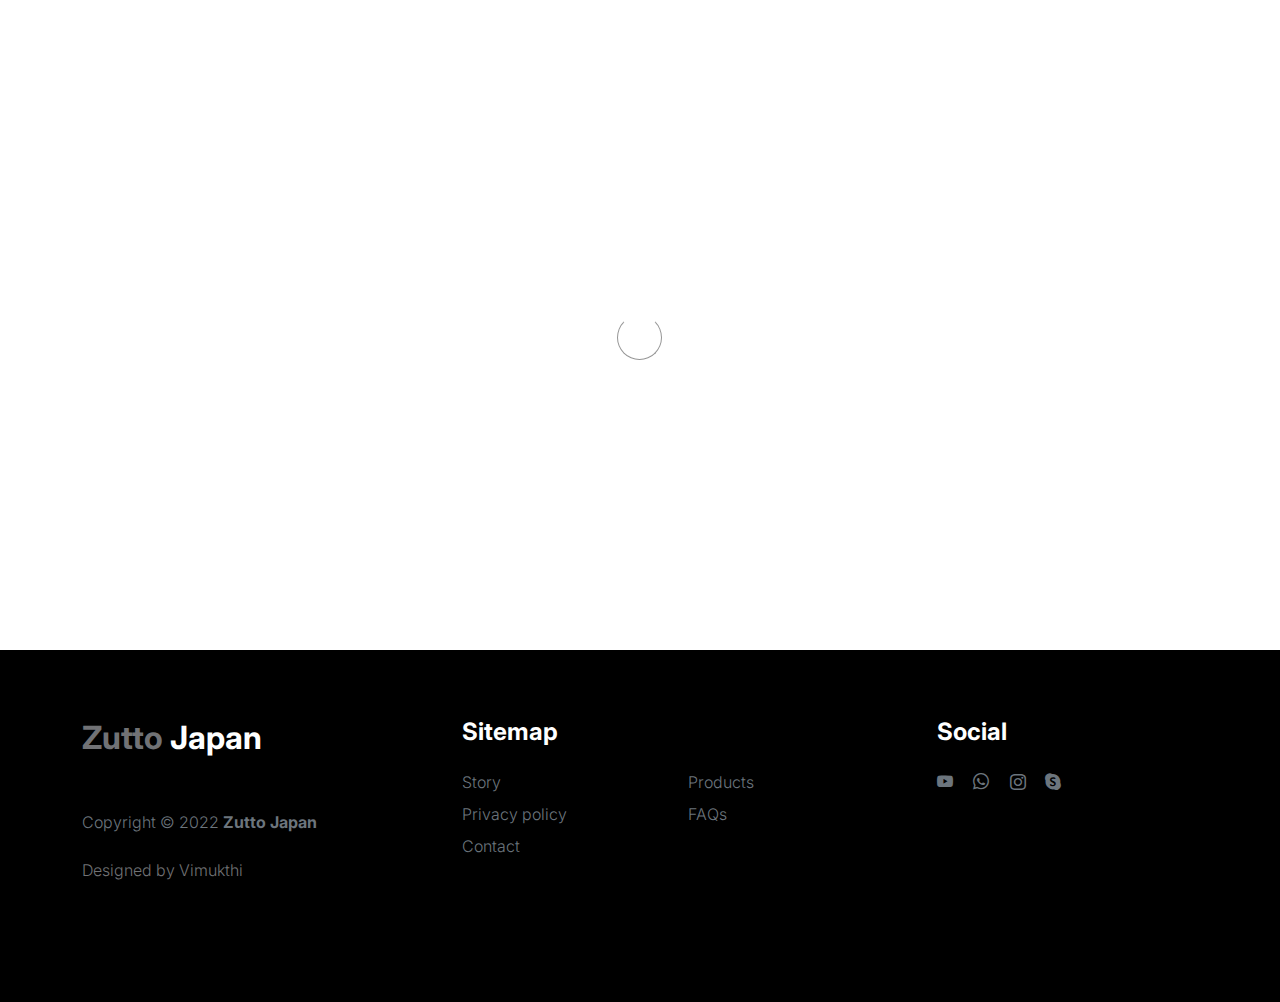
<file: sign-in.html>
<!doctype html>
<html lang="en">
    <head>
        <meta charset="utf-8">
        <meta name="viewport" content="width=device-width, initial-scale=1">

        <meta name="description" content="">
        <meta name="author" content="">

        <title>Zutto-Japan</title>

        <!-- CSS FILES -->
        <link rel="preconnect" href="https://fonts.googleapis.com">

        <link rel="preconnect" href="https://fonts.gstatic.com" crossorigin>

        <link href="https://fonts.googleapis.com/css2?family=Inter:wght@100;300;400;700;900&display=swap" rel="stylesheet">

        <link href="css/bootstrap.min.css" rel="stylesheet">
        <link href="css/bootstrap-icons.css" rel="stylesheet">

        <link rel="stylesheet" href="css/slick.css"/>

        <link href="css/tooplate-little-fashion.css" rel="stylesheet">
        

    </head>
    
    <body>

        <section class="preloader">
            <div class="spinner">
                <span class="sk-inner-circle"></span>
            </div>
        </section>
    
        <main>

            <section class="sign-in-form section-padding">
                <div class="container">
                    <div class="row">

                        <div class="col-lg-8 mx-auto col-12">

                            <h1 class="hero-title text-center mb-5">Sign In</h1>

                            <div class="row">
                                <div class="col-lg-8 col-11 mx-auto">
                                    <form role="form" method="post">

                                        <div class="form-floating mb-4 p-0">
                                            <input type="email" name="email" id="email" pattern="[^ @]*@[^ @]*" class="form-control" placeholder="Email address" required>

                                            <label for="email">Email address</label>
                                        </div>

                                        <div class="form-floating p-0">
                                            <input type="password" name="password" id="password" class="form-control" placeholder="Password" required>

                                            <label for="password">Password</label>
                                        </div>

                                        <button type="submit" class="btn custom-btn form-control mt-4 mb-3">
                                            Sign in
                                        </button>

                                        <p class="text-center">Don’t have an account? <a href="sign-up.html">Create One</a></p>

                                    </form>
                                </div>
                            </div>
                            
                        </div>

                    </div>
                </div>
            </section>

        </main>

        <footer class="site-footer">
            <div class="container">
                <div class="row">

                    <div class="col-lg-3 col-10 me-auto mb-4">
                        <h4 class="text-white mb-3"><a href="index.html">Zutto</a> Japan</h4>
                        <p class="copyright-text text-muted mt-lg-5 mb-4 mb-lg-0">Copyright © 2022 <strong>Zutto Japan</strong></p>
                        <br>
                        <p class="copyright-text">Designed by <a href="#" target="_blank">Vimukthi</a></p>
                    </div>

                    <div class="col-lg-5 col-8">
                        <h5 class="text-white mb-3">Sitemap</h5>

                        <ul class="footer-menu d-flex flex-wrap">
                            <li class="footer-menu-item"><a href="about.html" class="footer-menu-link">Story</a></li>

                            <li class="footer-menu-item"><a href="products.html" class="footer-menu-link">Products</a></li>

                            <li class="footer-menu-item"><a href="#" class="footer-menu-link">Privacy policy</a></li>

                            <li class="footer-menu-item"><a href="faq.html" class="footer-menu-link">FAQs</a></li>

                            <li class="footer-menu-item"><a href="contact.html" class="footer-menu-link">Contact</a></li>
                        </ul>
                    </div>

                    <div class="col-lg-3 col-4">
                        <h5 class="text-white mb-3">Social</h5>

                        <ul class="social-icon">

                            <li><a href="#" class="social-icon-link bi-youtube"></a></li>

                            <li><a href="#" class="social-icon-link bi-whatsapp"></a></li>

                            <li><a href="#" class="social-icon-link bi-instagram"></a></li>

                            <li><a href="#" class="social-icon-link bi-skype"></a></li>
                        </ul>
                    </div>

                </div>
            </div>
        </footer>

        <!-- JAVASCRIPT FILES -->
        <script src="js/jquery.min.js"></script>
        <script src="js/bootstrap.bundle.min.js"></script>
        <script src="js/Headroom.js"></script>
        <script src="js/jQuery.headroom.js"></script>
        <script src="js/slick.min.js"></script>
        <script src="js/custom.js"></script>

    </body>
</html>
</file>
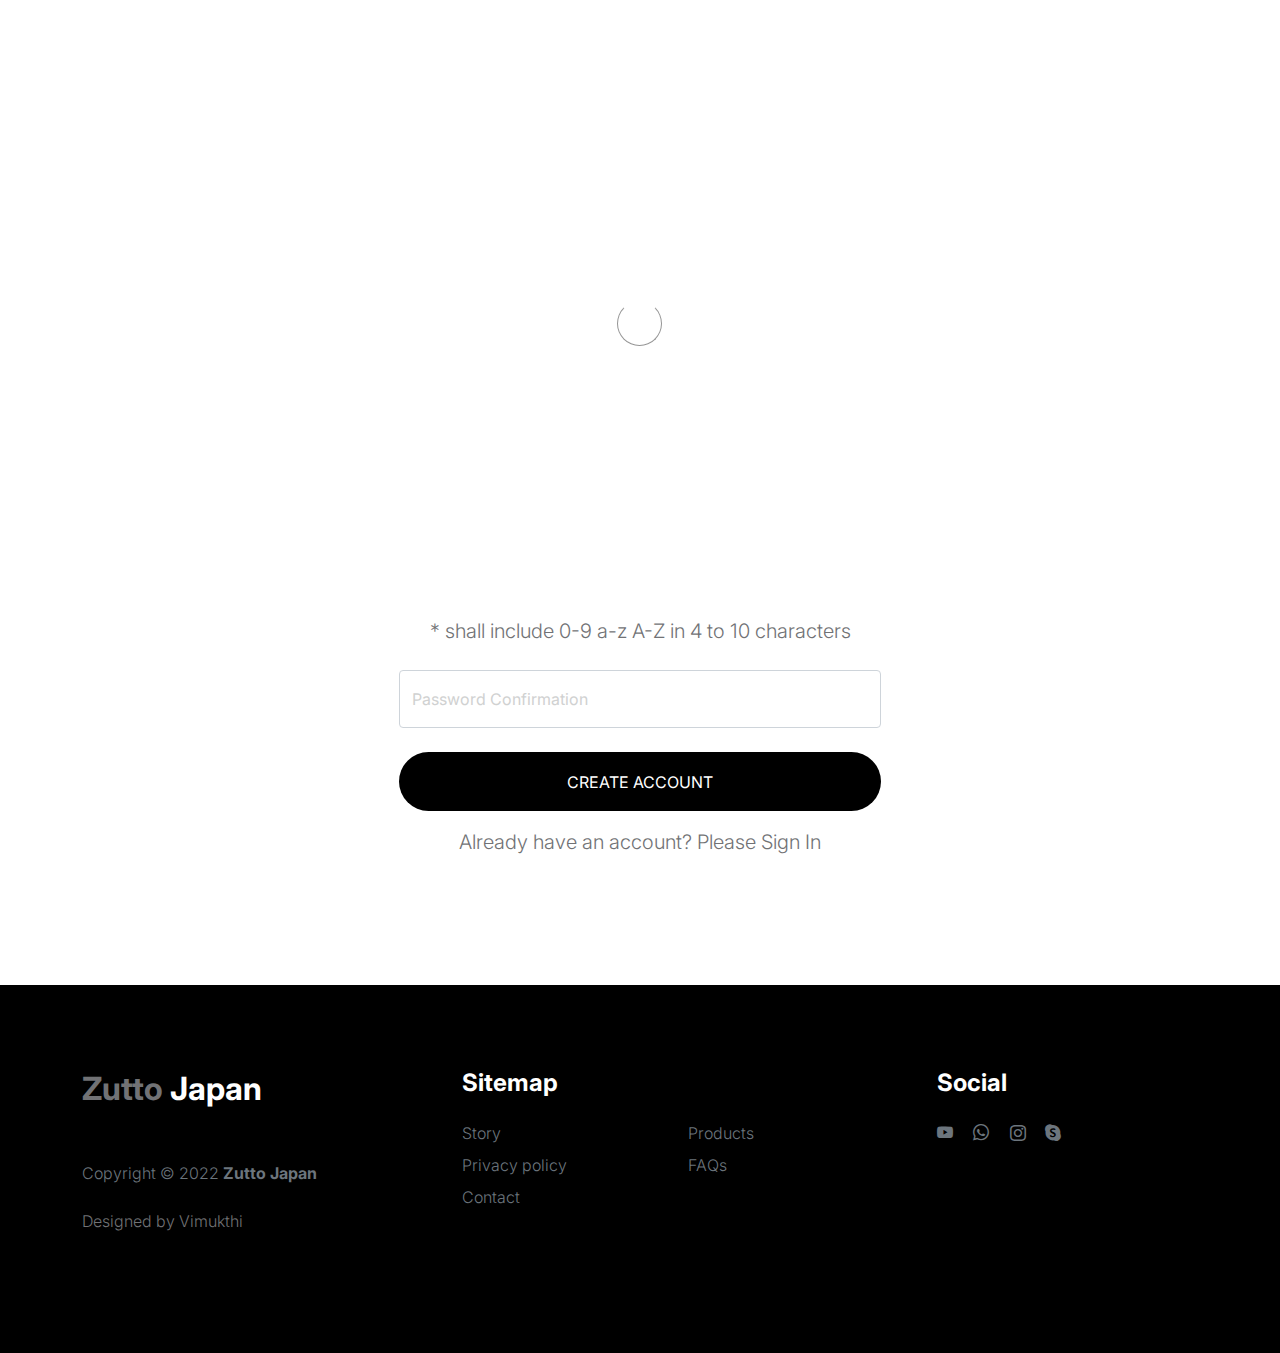
<file: sign-up.html>
<!doctype html>
<html lang="en">
    <head>
        <meta charset="utf-8">
        <meta name="viewport" content="width=device-width, initial-scale=1">

        <meta name="description" content="">
        <meta name="author" content="">

        <title>Zutto-Japan</title>

        <!-- CSS FILES -->
        <link rel="preconnect" href="https://fonts.googleapis.com">

        <link rel="preconnect" href="https://fonts.gstatic.com" crossorigin>

        <link href="https://fonts.googleapis.com/css2?family=Inter:wght@100;300;400;700;900&display=swap" rel="stylesheet">

        <link href="css/bootstrap.min.css" rel="stylesheet">
        <link href="css/bootstrap-icons.css" rel="stylesheet">

        <link rel="stylesheet" href="css/slick.css"/>

        <link href="css/tooplate-little-fashion.css" rel="stylesheet">

    </head>
    
    <body>

        <section class="preloader">
            <div class="spinner">
                <span class="sk-inner-circle"></span>
            </div>
        </section>
    
        <main>

            <section class="sign-in-form section-padding">
                <div class="container">
                    <div class="row">

                        <div class="col-lg-8 mx-auto col-12">

                            <h1 class="hero-title text-center mb-5">Sign Up</h1>

                            <div class="social-login d-flex flex-column w-50 m-auto">
                                
                                <a href="#" class="btn custom-btn social-btn mb-4">
                                    <i class="bi bi-google me-3"></i>

                                    Continue with Google
                                </a>

                                <a href="#" class="btn custom-btn social-btn">
                                    <i class="bi bi-facebook me-3"></i>

                                    Continue with Facebook
                                </a>
                            </div>

                            <div class="div-separator w-50 m-auto my-5"><span>or</span></div>

                            <div class="row">
                                <div class="col-lg-8 col-11 mx-auto">
                                    <form role="form" method="post">

                                        <div class="form-floating">
                                            <input type="email" name="email" id="email" pattern="[^ @]*@[^ @]*" class="form-control" placeholder="Email address" required>

                                            <label for="email">Email address</label>
                                        </div>

                                        <div class="form-floating my-4">
                                            <input type="password" name="password" id="password" pattern="[0-9a-zA-Z]{4,10}" class="form-control" placeholder="Password" required>

                                            <label for="password">Password</label>
                                            
                                            <p class="text-center">* shall include 0-9 a-z A-Z in 4 to 10 characters</p>
                                        </div>

                                        <div class="form-floating">
                                            <input type="password" name="confirm_password" id="confirm_password" pattern="[0-9a-zA-Z]{4,10}" class="form-control" placeholder="Password" required>

                                            <label for="confirm_password">Password Confirmation</label>
                                        </div>

                                        <button type="submit" class="btn custom-btn form-control mt-4 mb-3">
                                            Create account
                                        </button>

                                        <p class="text-center">Already have an account? Please <a href="sign-in.html">Sign In</a></p>

                                    </form>
                                </div>
                            </div>
                            
                        </div>

                    </div>
                </div>
            </section>

        </main>

        <footer class="site-footer">
            <div class="container">
                <div class="row">

                    <div class="col-lg-3 col-10 me-auto mb-4">
                        <h4 class="text-white mb-3"><a href="index.html">Zutto</a> Japan</h4>
                        <p class="copyright-text text-muted mt-lg-5 mb-4 mb-lg-0">Copyright © 2022 <strong>Zutto Japan</strong></p>
                        <br>
                        <p class="copyright-text">Designed by <a href="#" target="_blank">Vimukthi</a></p>
                    </div>

                    <div class="col-lg-5 col-8">
                        <h5 class="text-white mb-3">Sitemap</h5>

                        <ul class="footer-menu d-flex flex-wrap">
                            <li class="footer-menu-item"><a href="about.html" class="footer-menu-link">Story</a></li>

                            <li class="footer-menu-item"><a href="products.html" class="footer-menu-link">Products</a></li>

                            <li class="footer-menu-item"><a href="#" class="footer-menu-link">Privacy policy</a></li>

                            <li class="footer-menu-item"><a href="faq.html" class="footer-menu-link">FAQs</a></li>

                            <li class="footer-menu-item"><a href="contact.html" class="footer-menu-link">Contact</a></li>
                        </ul>
                    </div>

                    <div class="col-lg-3 col-4">
                        <h5 class="text-white mb-3">Social</h5>

                        <ul class="social-icon">

                            <li><a href="#" class="social-icon-link bi-youtube"></a></li>

                            <li><a href="#" class="social-icon-link bi-whatsapp"></a></li>

                            <li><a href="#" class="social-icon-link bi-instagram"></a></li>

                            <li><a href="#" class="social-icon-link bi-skype"></a></li>
                        </ul>
                    </div>

                </div>
            </div>
        </footer>

        <!-- JAVASCRIPT FILES -->
        <script src="js/jquery.min.js"></script>
        <script src="js/bootstrap.bundle.min.js"></script>
        <script src="js/Headroom.js"></script>
        <script src="js/jQuery.headroom.js"></script>
        <script src="js/slick.min.js"></script>
        <script src="js/custom.js"></script>

    </body>
</html>
</file>
<file: css/tooplate-little-fashion.css>
/*

Tooplate 2127 Little Fashion

https://www.tooplate.com/view/2127-little-fashion

*/


/*---------------------------------------
  CUSTOM PROPERTIES ( VARIABLES )             
-----------------------------------------*/
:root {
  --white-color:                #FFFFFF;
  --primary-color:              #FF4400;
  --section-bg-color:           #f0f8ff;
  --dark-color:                 #000000;
  --grey-color:                 #d0d1d1;
  --p-color:                    #717275;

  --body-font-family:           'Inter', sans-serif;

  --h5-font-size:               24px;
  --p-font-size:                20px;
  --copyright-text-font-size:   16px;
  --product-link-font-size:     14px;
  --custom-link-font-size:      12px;

  --font-weight-thin:           100;
  --font-weight-light:          300;
  --font-weight-normal:         400;
  --font-weight-bold:           700;
  --font-weight-black:          900;
}

body,
html {
  height: 100%;
}

html {
  scroll-behavior: smooth;
}

@media screen and (prefers-reduced-motion: reduce) {
  html {
    scroll-behavior: auto;
  }
}

body {
    background: var(--white-color);
    font-family: var(--body-font-family);    
    position: relative;
}

/*---------------------------------------
  TYPOGRAPHY               
-----------------------------------------*/

h2,
h3,
h4,
h5,
h6 {
  color: var(--dark-color);
  line-height: inherit;
}

h1,
h2,
h3,
h4,
h5,
h6 {
  font-weight: var(--font-weight-bold);
}

h1,
h2 {
  font-weight: var(--font-weight-black);
}

h1 {
  font-size: 64px;
  line-height: normal;
}

h2 {
  font-size: 42px;
}

h3 {
  font-size: 36px;
}

h4 {
  font-size: 32px;
}

h5 {
  font-size: 24px;
}

h6 {
  font-size: 20px;
}

p {
  color: var(--p-color);
  font-size: var(--p-font-size);
  font-weight: var(--font-weight-light);
}

a, 
button {
  touch-action: manipulation;
  transition: all 0.3s;
}

a {
  color: var(--p-color);
  text-decoration: none;
}

a:hover {
  color: var(--primary-color);
}

.text-primary {
  color: var(--primary-color) !important;
}

::selection {
  background: var(--primary-color);
  color: var(--white-color);
}

/*---------------------------------------
  CUSTOM LINK               
-----------------------------------------*/
.custom-link {
  color: var(--p-color);
  font-size: var(--custom-link-font-size);
  font-weight: var(--font-weight-bold);
  text-transform: uppercase;
  position: relative;
}

.custom-link i {
  position: absolute;
  opacity: 0;
  bottom: 0;
  left: 100%;
  transition: all 0.3s;
  line-height: normal;
}

.custom-link:hover i {
  opacity: 1;
  left: 101%;
}

.lead {
  font-size: 1.5rem;
  font-weight: var(--font-weight-thin);
}

b,
strong {
  font-weight: var(--font-weight-bold);
}

/*---------------------------------------
  PRE LOADER               
-----------------------------------------*/
.preloader {
  position: fixed;
  top: 0;
  left: 0;
  width: 100%;
  height: 100%;
  z-index: 99999;
  display: flex;
  flex-flow: row nowrap;
  justify-content: center;
  align-items: center;
  background: none repeat scroll 0 0 var(--white-color);
}

.spinner {
  border: 1px solid transparent;
  border-radius: 5px;
  position: relative;
}

.spinner::before {
  content: '';
  box-sizing: border-box;
  position: absolute;
  top: 50%;
  left: 50%;
  width: 45px;
  height: 45px;
  margin-top: -10px;
  margin-left: -23px;
  border-radius: 50%;
  border: 1px solid #959595;
  border-top-color: var(--white-color);
  animation: spinner .9s linear infinite;
}

@keyframes spinner {
  to {transform: rotate(360deg);}
}

/*---------------------------------------
  CUSTOM BUTTON & ICON              
-----------------------------------------*/
.custom-btn {
  background: var(--dark-color);
  border-radius: 50px;
  color: var(--white-color);
  font-size: var(--copyright-text-font-size);
  text-transform: uppercase;
  padding: 16.50px 20px;
}

.social-btn {
  background: transparent;
  border: 1px solid var(--grey-color);
  color: var(--dark-color);
  text-transform: none;
}

.social-btn:hover {
  border-color: transparent;
}

.cart-form-select {
  border-radius: 0;
  padding-top: 15px;
  padding-bottom: 15px;
}

.cart-btn {
  border-radius: 0;
  width: 100%;
  font-size: var(--product-link-font-size);
}

.custom-btn:hover,
.slick-slideshow .custom-btn:hover {
  background: var(--primary-color);
  color: var(--white-color);
}

.custom-icon {
  color: var(--p-color);
  font-size: 24px;
}

.custom-icon {
  display: inline-block;
  vertical-align: middle;
}

.bi-bag.custom-icon {
  font-size: 17px;
}

.featured-icon {
  color: var(--grey-color);
  font-size: 52px;
}

/*---------------------------------------
  DIV SEPARATOR               
-----------------------------------------*/
.div-separator {
  position: relative;
}

.div-separator::before {
  content: "";
  height: 1px;
  background: var(--grey-color);
  display: block;
  width: 100%;
}

.div-separator span {
  position: absolute;
  top: 50%;
  margin-left: -22.5px;
  left: 50%;
  text-align: center;
  background: var(--white-color);
  margin-top: -11px;
  color: var(--dark-color);
  font-weight: var(--font-weight-bold);
  font-size: 14px;
  width: 35px;
  text-transform: uppercase;
}

/*---------------------------------------
  FULL IMAGE               
-----------------------------------------*/
.full-image-img {
  display: block;
  position: absolute;
  z-index: -1;
  right: 0;
  width: 100%;
  bottom: -120px;
  min-width: 650px;
}

@media (min-width: 1600px) {
  .full-image-img {
    bottom: -200px;
  }
}

/*---------------------------------------
  NAVIGATION               
-----------------------------------------*/
.navbar {
  background: var(--white-color);
  position: fixed;
  top: 0;
  right: 0;
  left: 0;
  padding: 25px 0;
  z-index: 2;
  will-change: transform;
  transition: transform 300ms linear;
}

.navbar span, h2 span, h4 span {
	color: var(--primary-color);
}

.navbar.headroom--not-top {
  padding: 20px 0;
}

.headroom--pinned {
  transform: translate(0, 0);
}

.headroom--unpinned {
  transform: translate(0, -150%);
}

.navbar-brand {
  color: var(--dark-color);
  font-size: 24px;
  font-weight: var(--font-weight-light);
  margin: 0;
  padding: 0;
}

.navbar-expand-lg .navbar-nav .nav-link {
  display: inline-block;
  padding: 0;
  margin-right: 1.5rem;
  margin-left: 1.5rem;
}

.nav-link {
  color: var(--p-color);
  font-size: 16px;
  position: relative;
}

.navbar .nav-link::after {
  position: absolute;
  top: 100%;
  left: 0;
  width: 100%;
  height: 2px;
  background: var(--grey-color);
  content: '';
  opacity: 0;
  -webkit-transition: opacity 0.3s, -webkit-transform 0.3s;
  -moz-transition: opacity 0.3s, -moz-transform 0.3s;
  transition: opacity 0.3s, transform 0.3s;
  -webkit-transform: translateY(10px);
  -moz-transform: translateY(10px);
  transform: translateY(10px);
}

.navbar .nav-link.active::after, 
.navbar .nav-link:hover::after {
  opacity: 1;
  -webkit-transform: translateY(0px);
  -moz-transform: translateY(0px);
  transform: translateY(0px);
}

.navbar .nav-link.active,
.navbar .nav-link:hover {
  color: var(--primary-color);
}

.nav-link:focus, 
.nav-link:hover {
  color: var(--p-color);
}

.navbar-toggler {
  border: 0;
  padding: 0;
  cursor: pointer;
  margin: 0;
  width: 30px;
  height: 35px;
  outline: none;
}

.navbar-toggler:focus {
  outline: none;
  box-shadow: none;
}

.navbar-toggler[aria-expanded="true"] .navbar-toggler-icon {
  background: transparent;
}

.navbar-toggler[aria-expanded="true"] .navbar-toggler-icon:before,
.navbar-toggler[aria-expanded="true"] .navbar-toggler-icon:after {
  transition: top 300ms 50ms ease, -webkit-transform 300ms 350ms ease;
  transition: top 300ms 50ms ease, transform 300ms 350ms ease;
  transition: top 300ms 50ms ease, transform 300ms 350ms ease, -webkit-transform 300ms 350ms ease;
  top: 0;
}

.navbar-toggler[aria-expanded="true"] .navbar-toggler-icon:before {
  transform: rotate(45deg);
}

.navbar-toggler[aria-expanded="true"] .navbar-toggler-icon:after {
  transform: rotate(-45deg);
}

.navbar-toggler .navbar-toggler-icon {
  background: var(--dark-color);
  transition: background 10ms 300ms ease;
  display: block;
  width: 30px;
  height: 2px;
  position: relative;
}

.navbar-toggler .navbar-toggler-icon::before,
.navbar-toggler .navbar-toggler-icon::after {
  transition: top 300ms 350ms ease, -webkit-transform 300ms 50ms ease;
  transition: top 300ms 350ms ease, transform 300ms 50ms ease;
  transition: top 300ms 350ms ease, transform 300ms 50ms ease, -webkit-transform 300ms 50ms ease;
  position: absolute;
  right: 0;
  left: 0;
  background: var(--dark-color);
  width: 30px;
  height: 2px;
  content: '';
}

.navbar-toggler .navbar-toggler-icon:before {
  top: -8px;
}

.navbar-toggler .navbar-toggler-icon:after {
  top: 8px;
}

/*---------------------------------------
  SITE HEADER              
-----------------------------------------*/
.site-header {
  background-color: var(--section-bg-color);
  position: relative;
  overflow: hidden;
  margin-top: 86px;
}

.site-header.section-padding {
  padding-top: 7rem;
  padding-bottom: 7rem;
}

.site-header.section-padding-img {
  padding-top: 10rem;
  padding-bottom: 10rem;
}

.header-image {
  position: absolute;
  top: 0;
  right: 0;
  width: 50%;
  height: 100%;
  object-fit: cover;
}

/*---------------------------------------
  SLICK SLIDESHOW               
-----------------------------------------*/
@media (min-width: 992px) {
  .slick-slideshow {
    height: 100vh;
  }
}

.slick-slideshow {
  margin-top: 86px;
}

.slick-title {
  color: var(--white-color);
}

.slick-custom {
  position: relative;
}

.slick-custom img {
  width: 100%;
  object-fit: cover;
}

.slick-bottom {
  background: linear-gradient(to top, var(--dark-color), transparent 90%);
  position: absolute;
  z-index: 2;
  bottom: 0;
  right: 0;
  left: 0;
  width: 100%;
  height: 100%;
}

.slick-bottom .container {
  position: absolute;
  top: 40%;
  left: 50%;
  transform: translate(-50%, -40%);
}

.slick-overlay {
  background: linear-gradient(to top, #000, transparent 120%);
  position: absolute;
  top: 0;
  right: 0;
  bottom: 0;
  left: 0;
}

.slick-slideshow .custom-btn {
  font-weight: var(--font-weight-bold);
  display: inline-block;
  padding-right: 32px;
  padding-left: 32px;
}

@media (min-width: 576px) {
  .slick-slideshow .slick-dots {
    max-width: 540px;
  }
}

@media (min-width: 768px) {
  .slick-slideshow .slick-dots {
    max-width: 720px;
  }
}

@media (min-width: 992px) {
  .slick-slideshow .slick-dots {
    max-width: 960px;
  }
}

@media (min-width: 1200px) {
  .slick-slideshow .slick-dots {
    max-width: 1140px;
  }
}

@media (min-width: 1400px) {
  .slick-slideshow .slick-dots {
    max-width: 1320px;
  }
}

.slick-slideshow .slick-dots {
  position: absolute;
  z-index: 2;
  top: 50%;
  left: 0;
  right: 0;
  transform: translate(0, -50%);
  margin: 0 auto;
  padding: 0;
}

.slick-slideshow .slick-dots li {
  background: transparent;
  border: 5px solid rgba(255, 255, 255, 0.35);
  border-radius: 100%;
  display: block;
  width: 30px;
  height: 30px;
  margin: 10px;
  padding: 5px;
  margin-left: auto;
  cursor: pointer;
}

.slick-slideshow .slick-dots button {
  background: transparent;
  border: none;
  color: transparent;
  display: block;
  width: 100%;
  height: 0;
  margin: 0;
  padding: 0;
  outline: none;
  height: 0;
}

.slick-slideshow .slick-dots li:hover,
.slick-slideshow .slick-dots .slick-active {
  background: var(--white-color);
}

/*---------------------------------------
  CUSTOM CIRCLE IMAGES               
-----------------------------------------*/

.custom-circle-image {
  border-radius: 100px;
  width: 55px;
  height: 55px;
}

.custom-circle-image.team-image {
  width: 85px;
  height: 85px;
}

/*---------------------------------------
  TESTIMONIAL               
-----------------------------------------*/
.slick-testimonial .slick-list,
.slick-testimonial .slick-track {
  height: 100%;
}

.slick-testimonial {
  margin: auto;
}

.slick-testimonial-caption {
  quotes: '❝' '❞';
  position: relative;
  padding: 5rem 7rem;
}

.slick-testimonial-caption::before {
  content: open-quote;
  display: inline-block;
  color: var(--primary-color);
  font-family: auto;
  font-size: 100px;
  height: 0;
  position: absolute;
  top: 0;
  left: 0;
}

.slick-testimonial .slick-dots {
  text-align: center;
}

.slick-testimonial .slick-dots li {
  background: var(--grey-color);
  display: inline-block;
  vertical-align: top;
  width: 16%;
  height: 1px;
}

.slick-testimonial .slick-dots button {
  background: transparent;
  border: none;
  color: transparent;
  display: block;
  width: 100%;
  height: 0;
  margin: 0;
  padding: 0;
}

.slick-testimonial .slick-dots li:hover,
.slick-testimonial .slick-dots .slick-active {
  background: var(--dark-color);
}

/*---------------------------------------
  SECTION               
-----------------------------------------*/
section {
  content-visibility: auto;
  contain-intrinsic-size: 700px;
}

.section-padding {
  padding-top: 7rem;
  padding-bottom: 7rem;
}

.featured {
  background: var(--section-bg-color);
}

/*---------------------------------------
  ABOUT               
-----------------------------------------*/
.about .nav-pills .nav-item {
  width: 100%;
}

.about .nav-pills .nav-link {
  color: var(--grey-color);
  font-size: 18px;
  font-weight: var(--font-weight-bold);
  border-left: 1px solid var(--grey-color);
  border-radius: 0;
  padding-right: 0;
}

.about .nav-pills .nav-link:hover,
.about .nav-pills .nav-link.active, 
.about .nav-pills .show>.nav-link {
  background: transparent;
  border-left-color: var(--primary-color);
  color: var(--primary-color);
}

/*---------------------------------------
  FAQ ACCORDION               
-----------------------------------------*/
.accordion-item {
  background-color: transparent;
  border-top: 0;
  border-right: 0;
  border-left: 0;
}

.accordion-button {
  background-color: transparent;
  box-shadow: none;
}

.accordion-button:not(.collapsed) {
  background: transparent;
  box-shadow: none;
}

button:focus:not(:focus-visible) {
  border-color: transparent;
  box-shadow: none;
}

.accordion-body {
  border-top: 1px solid rgba(0,0,0,.125);
}

.accordion-button {
  font-size: 1.5rem;
  font-weight: var(--font-weight-normal);
  padding-top: 1.5rem;
  padding-right: 0;
  padding-bottom: 1.5rem;
  padding-left: 0;
}

.accordion-body {
  padding: 2rem 0;
}

/*---------------------------------------
  TEAM MEMBERS               
-----------------------------------------*/
.team {
  background: var(--grey-color);
}

.team-thumb {
  background: var(--white-color);
  position: relative;
  border-radius: .25rem;
  padding: 42px 32px;
}

.team-info {
  width: 100%;
}

.custom-modal-btn {
  background: var(--grey-color);
  color: var(--white-color);
  position: absolute;
  top: 0;
  right: 0;
  bottom: 0;
  margin: auto 32px;
  width: 42px;
  height: 42px;
}

.modal-body {
  padding: 4rem;
}

.modal-header {
  padding-top: 7rem;
  padding-bottom: 5rem;
}

.modal-header .btn-close {
  position: absolute;
  top: 0;
  right: 0;
  font-size: 24px;
  margin: 32px;
}

#cart-modal .modal-header .btn-close {
  z-index: 2;
  margin: 22px;
}

#cart-modal .modal-header {
  border-bottom: 0;
  padding: 0;
}

#cart-modal .modal-footer {
  padding: 2rem 4rem;
}

/*---------------------------------------
  SKILL - PROGRESS BAR               
-----------------------------------------*/
.skill-thumb strong {
  display: inline-block;
  margin-bottom: 6px;
}

.skill-thumb span {
  color: var(--dark-color);
  font-size: 24px;
  font-weight: var(--font-weight-bold);
}

.skill-thumb .progress {
  background: var(--white-color);
  box-shadow: none;
  border-radius: 100px;
  height: 1px;
  margin-bottom: 16px;
}

.skill-thumb .progress .progress-bar-primary {
  background: var(--grey-color);
}

/*---------------------------------------
  PRODUCT               
-----------------------------------------*/
.front-product {
  background: var(--section-bg-color);
}

.product-thumb {
  background: var(--white-color);
  position: relative;
  transition: all 0.5s ease-out;
}

.product-image {
  transition: all 0.5s ease-out;
}

.product-thumb:hover .product-image {
  box-shadow: 0 1rem 3rem rgba(0,0,0,.175);
}

.product-top {
  position: absolute;
  top: 0;
  right: 0;
  left: 0;
  margin: 20px;
}

.product-info {
  padding: 30px 20px;
}

.product-description,
.product-cart-thumb {
  padding: 0 20px;
}

.product-icon {
  color: var(--white-color);
}

.product-title-link {
  color: var(--dark-color);
}

.product-additional-link {
  display: inline-block;
  vertical-align: top;
  font-size: var(--product-link-font-size);
  margin-top: 32px;
  margin-right: 12px;
}

.product-alert {
  background: var(--white-color);
  color: var(--p-color);
  font-size: var(--custom-link-font-size);
  font-weight: var(--font-weight-bold);
  padding: 3px 10px;
}

.product-p {
  font-size: var(--product-link-font-size);
}

.view-all {
  text-transform: uppercase;
  color: var(--p-color);
  font-size: 13px;
  font-weight: var(--font-weight-bold);
  border-bottom: 2px solid var(--grey-color);
  padding-bottom: 6px;
}

/*---------------------------------------
  CONTACT              
-----------------------------------------*/
.contact-info {
  padding: 40px;
}

.contact-form .form-control {
  border-color: var(--grey-color);
  font-weight: var(--font-weight-normal);
}

.form-floating>label {
  color: var(--grey-color);
  font-weight: var(--font-weight-normal);
}

.contact-form button[type='submit'] {
  background: var(--dark-color);
  border: none;
  border-radius: 100px;
  color: var(--white-color);
  font-weight: var(--font-weight-bold);
  text-transform: uppercase;
  padding: 16px;
}

.contact-form button[type='submit']:hover {
  background: var(--primary-color);
}

/*---------------------------------------
  SITE FOOTER               
-----------------------------------------*/
.site-footer {
  background: var(--dark-color);
  padding-top: 5rem;
  padding-bottom: 5rem;
}

.footer-menu {
  margin: 0;
  padding: 0;
}

.footer-menu-item {
  display: block;
  width: 50%;
}

.footer-menu-link {
  color: #6c757d;
  font-weight: var(--font-weight-light);
  display: inline-block;
  vertical-align: top;
  margin-top: 4px;
  margin-bottom: 4px;
}

.site-footer .social-icon-link {
  margin-top: 4px;
}

.site-footer .social-icon-link:hover,
.footer-menu-link:hover {
  color: var(--white-color);
}

.copyright-text {
  font-size: var(--copyright-text-font-size);
}

/*---------------------------------------
  SOCIAL ICON               
-----------------------------------------*/
.social-icon {
  margin: 0;
  padding: 0;
}

.social-icon li {
  list-style: none;
  display: inline-block;
  vertical-align: top;
}

.social-icon-link {
  color: #6c757d;
  font-size: 1rem;
  display: inline-block;
  vertical-align: top;
  margin-bottom: 4px;
  margin-right: 15px;
}

.social-icon-link:hover {
  color: var(--primary-color);
}

/*---------------------------------------
  RESPONSIVE STYLES               
-----------------------------------------*/
@media screen and (max-width: 1200px) {
  h1 {
    font-size: 62px;
  }
}

@media screen and (max-width: 991px) {
  h1 {
    font-size: 42px;
    margin-bottom: 0;
  }

  h2 {
    font-size: 36px;
  }

  h3 {
    font-size: 32px;
  }

  h4 {
    font-size: 28px;
  }

  h5 {
    font-size: 24px;
  }

  h6 {
    font-size: 20px;
  }

  .lead {
    font-size: 16px;
  }

  .navbar-expand-lg .navbar-nav .nav-link {
    margin-top: 1rem;
  }

  .site-header {
    background-position: bottom;
  }

  #cart-modal .modal-header .btn-close {
    margin: 22px 14px;
  }

  .custom-btn {
    font-size: 14px;
    padding: 13.5px 20px;
  }

  .slick-slideshow .custom-btn {
    padding-right: 27px;
    padding-left: 27px;
  }

  .social-login,
  .div-separator {
    width: 75% !important;
  }

  #cart-modal .modal-footer .row {
    width: 100% !important;
  }

  .site-header.section-padding,
  .section-padding {
    padding-top: 4rem;
    padding-bottom: 4rem;
  }

  .site-header-image.section-padding {
    padding-bottom: 0;
  }

  .header-info {
    padding-top: 50px;
    padding-bottom: 100px;
  }

  .header-image {
    position: relative;
    top: auto;
    bottom: 0;
    left: 0;
    width: auto;
    height: auto;
  }

  .slick-testimonial-caption {
    padding: 6rem 3rem 4rem 3rem;
  }

  .slick-slideshow .slick-dots li {
    width: 25px;
    height: 25px;
  }

  .modal-header {
    padding-top: 6rem;
    padding-bottom: 2rem;
  }

  .modal-body {
    padding: 2rem;
  }

  #cart-modal .modal-footer {
    padding-right: 0;
    padding-left: 0;
  }

  #cart-modal .modal-body {
    padding: 4rem 2rem 2rem 2rem;
  }

  .full-image-img {
    bottom: 0;
  }
}
</file>
<file: css/cutom.css>
.my-one{
    border-radius: 30px;
}
</file>
